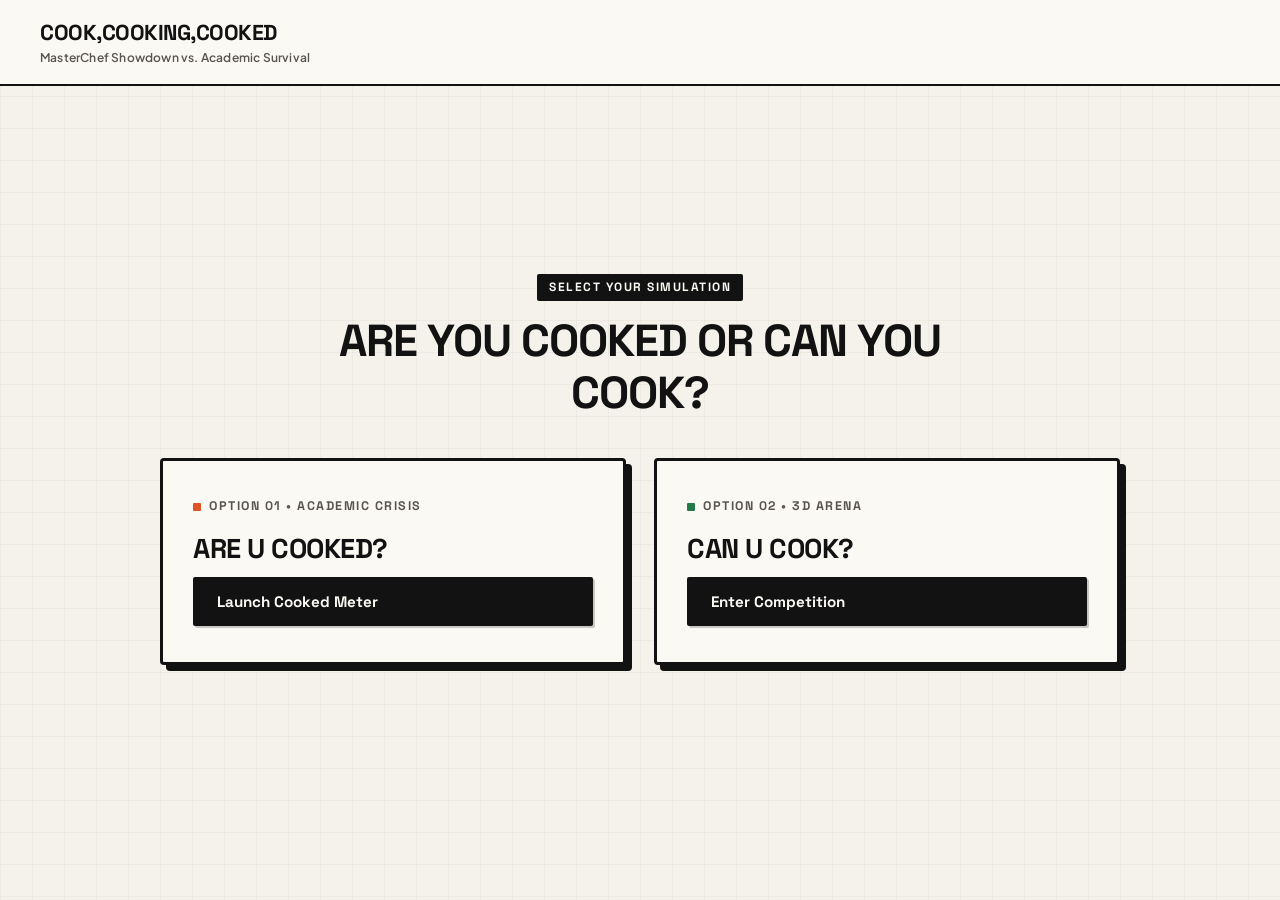
<file: index.html>
<!DOCTYPE html>
<html lang="en">
<head>
 <meta charset="UTF-8">
 <meta name="viewport" content="width=device-width, initial-scale=1.0">
 <title>cook,cooking,cooked</title>
 <link rel="stylesheet" href="style.css">
 <link rel="preconnect" href="https://fonts.googleapis.com">
 <link rel="preconnect" href="https://fonts.gstatic.com" crossorigin>
 <link href="https://fonts.googleapis.com/css2?family=Plus+Jakarta+Sans:wght@400;500;600;700;800&family=Space+Grotesk:wght@500;600;700;800&display=swap" rel="stylesheet">
 <script src="three.min.js"></script>
</head>
<body>

 <!-- Top Navigation Bar -->
 <header>
 <a href="#home" class="logo-group" id="nav-logo-link">
 <div class="logo-icon"></div>
 <div class="logo-text">
 <h1>cook,cooking,cooked</h1>
 <p>MasterChef Showdown vs. Academic Survival</p>
 </div>
 </a>

 <div class="header-right">
 <!-- Back to Menu button (visible when on subpages) -->
 <button class="nav-hub-btn" id="btn-header-back-hub" style="display: none;">
 ← Back to Options
 </button>
 </div>
 </header>

 <main>
 <!-- ===================================================
 CENTRAL HUB / HOME: TWO OPTIONS IN THE MIDDLE
 =================================================== -->
 <section id="view-home" class="view-section active-view">
 <div class="hub-hero">
 <span class="hub-badge">Select Your Simulation</span>
 <h2>Are you cooked or can you cook?</h2>
 </div>

     <!-- Two Big Options in the Middle -->
    <div class="options-middle-grid">
      <!-- Option 1 Card -->
      <div class="option-portal-card card-cooked" id="portal-option-1">
        <div>
          <div class="card-num-tag">Option 01 • Academic Crisis</div>
          <h3 class="portal-title">Are U Cooked?</h3>
        </div>
        <button type="button" class="portal-action-btn" id="btn-launch-cooked-meter">
          <span>Launch Cooked Meter</span>
        </button>
      </div>

      <!-- Option 2 Card -->
      <div class="option-portal-card card-game" id="portal-option-2">
        <div>
          <div class="card-num-tag">Option 02 • 3D Arena</div>
          <h3 class="portal-title">Can U Cook?</h3>
        </div>
        <button type="button" class="portal-action-btn" id="btn-enter-competition">
          <span>Enter Competition</span>
        </button>
      </div>
    </div>
 </section>

 <!-- ===================================================
 PAGE 1: OPTION 1 - "AM I COOKED?" EXAM SURVIVAL METER
 =================================================== -->
 <section id="view-cooked-meter" class="view-section">
 <!-- Subpage Navigation Bar -->
 <div class="page-nav-bar">
 <button class="btn-back btn-back-to-hub">
 ← Back to Main Menu
 </button>
 <span class="page-indicator-badge">Option 1 • Exam Cooked Cockpit</span>
 </div>

 <div class="page-hero">
 <h2>Academic Cooked-o-Meter</h2>
 </div>

 <!-- 3-Column Cockpit Dashboard: Left Semi-Circles | Center Gauge | Right Semi-Circles -->
 <div class="cooked-cockpit-layout">
 
 <!-- LEFT FLANK: Semi-Circle Input Pods -->
 <div class="flank-column flank-left">
 <div class="flank-header-badge">
 <span>EXAM SCHEDULE</span>
 </div>

 <!-- Semi-Circle Pod 1: Days Left -->
 <div class="semi-circle-pod pod-left" id="pod-days-left">
 <div class="pod-glow-accent"></div>
 <div class="pod-content">
  <div class="pod-title">Days Till Exam</div>
 <div class="pod-dial-controls">
 <button type="button" class="pod-step-btn" data-target="days-left" data-delta="-1">−</button>
 <input type="number" id="days-left" class="semi-circle-num-input" value="3" min="0" max="365" step="1">
 <button type="button" class="pod-step-btn" data-target="days-left" data-delta="1">+</button>
 </div>
 <div class="pod-subtext">Days Remaining</div>
 </div>
 </div>

 <!-- Semi-Circle Pod 2: Total Modules -->
 <div class="semi-circle-pod pod-left" id="pod-total-modules">
 <div class="pod-glow-accent"></div>
 <div class="pod-content">
  <div class="pod-title">Total Modules</div>
 <div class="pod-dial-controls">
 <button type="button" class="pod-step-btn" data-target="total-modules" data-delta="-1">−</button>
 <input type="number" id="total-modules" class="semi-circle-num-input" value="5" min="1" max="50" step="1">
 <button type="button" class="pod-step-btn" data-target="total-modules" data-delta="1">+</button>
 </div>
 <div class="pod-subtext">In Whole Syllabus</div>
 </div>
 </div>

 <!-- Semi-Circle Pod 3: Daily Study Hours -->
 <div class="semi-circle-pod pod-left" id="pod-daily-hours">
 <div class="pod-glow-accent"></div>
 <div class="pod-content">
  <div class="pod-title">Daily Study Time</div>
 <div class="pod-dial-controls">
 <button type="button" class="pod-step-btn" data-target="daily-study-hours" data-delta="-1">−</button>
 <input type="number" id="daily-study-hours" class="semi-circle-num-input" value="6" min="1" max="24" step="1">
 <button type="button" class="pod-step-btn" data-target="daily-study-hours" data-delta="1">+</button>
 </div>
 <div class="pod-subtext">Max Hours / Day</div>
 </div>
 </div>

 <!-- Semi-Circle Pod 4: Student & Exam Profile -->
 <div class="semi-circle-pod pod-left pod-text-profile">
 <div class="pod-glow-accent"></div>
 <div class="pod-content">
  <div class="pod-title">Student Profile</div>
 <div class="pod-input-stack">
 <input type="text" id="student-name" class="semi-circle-text-input" value="Desperate Student" placeholder="Your Name">
 <input type="text" id="exam-name" class="semi-circle-text-input" value="Semester Finals" placeholder="Course Name">
 </div>
 <div class="pod-subtext">Identity Verification</div>
 </div>
 </div>
 </div>

 <!-- CENTER CONSOLE: The Live Skillet & Roast Gauge -->
 <div class="card results-card center-console">
 <!-- Quick Presets Inside Console -->
 <div class="quick-scenarios cockpit-presets">
 <span class="preset-label">Presets:</span>
 <button class="quick-scenario-btn" data-scenario="exam_tomorrow">Exam Tomorrow</button>
 <button class="quick-scenario-btn" data-scenario="one_week_clutch">1 Week Clutch</button>
 <button class="quick-scenario-btn" data-scenario="semester_start">Semester Start</button>
 </div>

 <!-- PRIMARY ACTION: Calculate Cooked Level Button -->
 <div class="calc-action-bar">
 <button class="btn-calculate-cooked" id="btn-calculate-cooked">
 <span class="calc-btn-fire">🔥</span>
 <span id="btn-calc-text">CALCULATE COOKED LEVEL</span>
 <span class="calc-btn-arrow">⚡</span>
 </button>
 </div>

 <!-- 1. STANDBY / INITIAL STATE (Shown before Calculate is pressed) -->
 <div class="cooked-state-card" id="cooked-standby-state">
 <div class="standby-icon-wrap">
 <div class="standby-skillet-idle">🍳</div>
 <div class="standby-pulse-ring"></div>
 </div>
 <h3 class="standby-headline">CALCULATOR ON STANDBY</h3>
 <p class="standby-desc">
 Adjust your exam schedule, modules left, and study hours in the side pods, then hit <strong>CALCULATE COOKED LEVEL</strong> to run the simulation!
 </p>
 <div class="standby-meta-pill" id="standby-summary-pill">
 <span>Ready: 3 Days Left • 4.0 Modules to Cram</span>
 </div>
 <div class="standby-instruction-hint">
 👇 Click the calculate button above to start
 </div>
 </div>

 <!-- 2. DEDICATED PROCESSING PAGE (Shown while calculating) -->
 <div class="cooked-state-card" id="cooked-processing-state" style="display: none;">
 <div class="processing-scanner-box">
 <div class="processing-radar-circle">
 <div class="radar-sweep"></div>
 <div class="radar-center-flame">🔥</div>
 </div>
 <div class="processing-badge">SYSTEM CRUNCHING DATA</div>
 </div>

 <h3 class="processing-title">PROCESSING YOUR SURVIVAL...</h3>
 <p class="processing-subtitle" id="proc-stage-subtitle">Analyzing syllabus deficit & panic multiplier...</p>

 <!-- Animated Multi-Stage Progress Bar -->
 <div class="processing-progress-wrap">
 <div class="processing-progress-fill" id="proc-progress-fill" style="width: 12%;"></div>
 </div>
 <div class="processing-stats-row">
 <span id="proc-step-name">Step 1 of 4: Checking Days & Velocity</span>
 <strong id="proc-percent-num">12%</strong>
 </div>

 <!-- Humorous Real-Time Diagnostic Feed -->
 <div class="processing-feed-box" id="proc-feed-box">
 <div class="feed-item active">⚡ Connecting to Academic Panic Database...</div>
 </div>
 </div>

 <!-- 3. RESULTS STATE (Hidden initially, revealed after Processing finishes) -->
 <div class="cooked-state-card" id="cooked-results-state" style="display: none;">
 <div class="card-title-bar">
 <h3>Live Cooked Gauge</h3>
 <span id="cooked-status-badge" class="status-badge badge-welldone">WELL DONE</span>
 </div>

 <!-- Skillet with Student Emoji -->
 <div class="skillet-container">
 <div id="skillet-student-emoji" style="font-family: var(--font-heading); font-size: 1.5rem; font-weight: 800; color: var(--accent-orange);">CHILL</div>
 <div id="meter-flame-effect" class="flame-container">
 <span></span><span></span><span></span>
 </div>
 </div>

 <!-- Percentage Output -->
 <div class="percentage-display" id="cooked-percentage">82%</div>
 <div style="font-size: 0.75rem; color: var(--text-light-muted); margin-bottom: 12px; text-transform: uppercase; letter-spacing: 1.5px; font-weight: 800;">
 Estimated Cooked Level
 </div>

 <!-- Visual Bar Track -->
 <div class="cooked-meter-bar-track">
 <div id="cooked-meter-fill" class="cooked-meter-bar-fill" style="width: 82%;"></div>
 </div>

 <!-- Roast Verdict Quote Box -->
 <div class="roast-quote-box">
 <p id="cooked-roast-text">"You need to study 16 hours a day and absorb PDFs via bluetooth into your skull."</p>
 </div>

 <!-- Dedicated Zodiac Cosmic Luck Output Box -->
 <div class="zodiac-luck-card">
 <div class="zodiac-luck-header">
 <span class="zodiac-luck-title" id="zodiac-verdict-title">Zodiac Luck Analysis</span>
 <span id="zodiac-luck-badge" class="status-badge badge-burnt">COSMIC LUCK: ZERO</span>
 </div>
 <p class="zodiac-luck-text" id="zodiac-verdict-text">
 "Even gods doesn't help you! Mars ran out of fire and left you to burn alone."
 </p>
 </div>

 <!-- Diagnostics Velocity -->
 <div class="diagnostics-list">
 <div><span>Required Study Velocity:</span><span id="cooked-velocity-text"><strong>10.7 hrs/day</strong></span></div>
 <div><span>Time Balance:</span><span id="cooked-deficit-text">Deficit: Short by 14 hours!</span></div>
 </div>

 <button class="btn btn-orange" id="btn-generate-cert" style="width: 100%;">
 View Certified Cooked Card & Share
 </button>
 </div>
 </div>

 <!-- RIGHT FLANK: Semi-Circle Input Pods -->
 <div class="flank-column flank-right">
 <div class="flank-header-badge">
 <span>SYLLABUS & COSMIC LUCK</span>
 </div>

 <!-- Semi-Circle Pod 5: Covered Modules -->
 <div class="semi-circle-pod pod-right" id="pod-covered-modules">
 <div class="pod-glow-accent"></div>
 <div class="pod-content">
  <div class="pod-title">Covered Modules</div>
 <div class="pod-dial-controls">
 <button type="button" class="pod-step-btn" data-target="covered-modules" data-delta="-0.5">−</button>
 <input type="number" id="covered-modules" class="semi-circle-num-input" value="1" min="0" max="50" step="0.5">
 <button type="button" class="pod-step-btn" data-target="covered-modules" data-delta="0.5">+</button>
 </div>
 <div class="pod-subtext">Already Studied</div>
 </div>
 </div>

 <!-- Semi-Circle Pod 6: Modules Left -->
 <div class="semi-circle-pod pod-right" id="pod-modules-left">
 <div class="pod-glow-accent"></div>
 <div class="pod-content">
  <div class="pod-title">Modules Left</div>
 <div class="pod-dial-controls">
 <button type="button" class="pod-step-btn" data-target="modules-left" data-delta="-0.5">−</button>
 <input type="number" id="modules-left" class="semi-circle-num-input" value="4" min="0" max="50" step="0.5">
 <button type="button" class="pod-step-btn" data-target="modules-left" data-delta="0.5">+</button>
 </div>
 <div class="pod-subtext">Left to Cram</div>
 </div>
 </div>

 <!-- Semi-Circle Pod 7: Zodiac Sign Selector Dial -->
 <div class="semi-circle-pod pod-right pod-selector-pod" id="pod-zodiac">
 <div class="pod-glow-accent"></div>
 <div class="pod-content">
  <div class="pod-title">Zodiac Sign (Cosmic Luck)</div>
 <div class="pod-select-wrap">
 <select id="zodiac-sign" class="semi-circle-select">
              <option value="aries" selected>Aries (Mar 21 – Apr 19)</option>
              <option value="taurus">Taurus (Apr 20 – May 20)</option>
              <option value="gemini">Gemini (May 21 – Jun 20)</option>
              <option value="cancer">Cancer (Jun 21 – Jul 22)</option>
              <option value="leo">Leo (Jul 23 – Aug 22)</option>
              <option value="virgo">Virgo (Aug 23 – Sep 22)</option>
              <option value="libra">Libra (Sep 23 – Oct 22)</option>
              <option value="scorpio">Scorpio (Oct 23 – Nov 21)</option>
              <option value="sagittarius">Sagittarius (Nov 22 – Dec 21)</option>
              <option value="capricorn">Capricorn (Dec 22 – Jan 19)</option>
              <option value="aquarius">Aquarius (Jan 20 – Feb 18)</option>
              <option value="pisces">Pisces (Feb 19 – Mar 20)</option>
            </select>
 </div>
 <div class="pod-subtext">Celestial Intervention</div>
 </div>
 </div>

 <!-- Semi-Circle Pod 8: Panic State Selector Dial -->
 <div class="semi-circle-pod pod-right pod-selector-pod" id="pod-panic">
 <div class="pod-glow-accent"></div>
 <div class="pod-content">
  <div class="pod-title">Mental State</div>
 <div class="pod-select-wrap">
 <select id="panic-mode" class="semi-circle-select">
 <option value="chill">Chill ("I'll lock in soon")</option>
 <option value="normal" selected>Moderate ("Slides on 2x")</option>
 <option value="crisis">Full Crisis ("One-shot video")</option>
 <option value="praying">Pure Prayer ("Only God can save me")</option>
 </select>
 </div>
 <div class="pod-subtext">Panic Multiplier</div>
 </div>
 </div>

 <!-- Semi-Circle Pod 9: Hours Per Module -->
 <div class="semi-circle-pod pod-right" id="pod-hours-per-mod">

 </div>
 </div><!-- /.flank-column flank-right -->
 </div><!-- /.cooked-cockpit-layout -->
 </section>

 <!-- ===================================================
 PAGE 2: OPTION 2 - MOBILE GAME AD PLAYABLE ARENA
 =================================================== -->
 <section id="view-cooking-game" class="view-section">
 <!-- Subpage Navigation Bar -->
 <div class="page-nav-bar">
 <button class="btn-back btn-back-to-hub">
 ← Back to Main Menu
 </button>
 <span class="page-indicator-badge">Option 2 • Playable Mobile Ad Edition </span>
      <button class="btn-icon-toggle" id="btn-toggle-sound" title="Toggle Sound Effects" style="margin-left:auto;">
        <span id="sound-icon"></span><span id="sound-label">SOUND: ON</span>
      </button>
    </div>

 <!-- VIRAL MOBILE GAME AD TOP BANNER -->
 <div class="mobile-ad-header-banner">
 <div class="ad-stats-bar">
 <div class="ad-stat-item coin-box">
 <span class="coin-icon">COINS</span>
 <span id="ad-coin-count" class="ad-stat-val">1,250</span>
 </div>
 <div class="ad-stat-item combo-box">
 <span class="fire-icon">FIRE</span>
 <span id="ad-combo-count" class="ad-stat-val">x1 COMBO</span>
 </div>
 <div class="ad-stat-item star-box">
 <span id="ad-star-rating" class="star-display">***</span>
 </div>
 </div>
 </div>

 <!-- MAIN PLAYABLE MOBILE AD ARENA CONTAINER -->
 <div class="mobile-ad-stage-arena">
 
 <!-- Interactive Stage Top Nav Tabs -->
 <div class="mobile-stage-tabs">
 <div class="stage-tab active" id="tab-stage-1">
 <span class="stage-tab-num">1</span>SLICE FRENZY
 </div>
 <div class="stage-tab" id="tab-stage-2">
 <span class="stage-tab-num">2</span>TIMING FLIP
 </div>
 <div class="stage-tab" id="tab-stage-3">
 <span class="stage-tab-num">3</span>TOWER STACK
 </div>
 <div class="stage-tab" id="tab-stage-4">
 <span class="stage-tab-num">4</span>JUDGE TEST
 </div>
 </div>

 <!-- The Canvas & Interactive Stage Viewport -->
 <div class="mobile-game-viewport" id="mobile-game-viewport">
 <canvas id="cooking-game-canvas"></canvas>

 <!-- Animated Mobile Ad Tutorial Finger Pointer -->
 <div class="ad-tutorial-finger" id="ad-tutorial-finger">
 <span class="finger-hand">TAP</span>
 <div class="finger-bubble" id="finger-instruction-text">TAP RAPIDLY TO SLICE!</div>
 </div>

 <!-- Floating Floating Combo / Slice Popups Container -->
 <div class="ad-floating-popups" id="ad-floating-popups"></div>

 <!-- STAGE 1 OVERLAY: SLICE FRENZY HUD -->
 <div class="stage-hud-overlay" id="overlay-stage-slice">
 <div class="stage-top-goal">
 <div class="goal-label">RAPID CHOP SPREE! SLICE THE TOMATO & ONION!</div>
 <div class="stage-progress-bar-wrap">
 <div class="stage-progress-bar-fill" id="slice-progress-bar" style="width: 0%;"></div>
 </div>
 <div class="goal-stats">
 <span>PROGRESS: <strong id="slice-percent-text">0%</strong></span>
 <span id="slice-streak-badge" class="badge-streak">FRENZY ACTIVE</span>
 </div>
 </div>

 <!-- Big Juicy Mobile Ad Action Button -->
 <div class="stage-bottom-action">
 <button class="btn-mobile-ad-action btn-pulse-green" id="btn-ad-slice-action">
 TAP RAPIDLY TO CHOP! (+100 COINS)
 </button>
 </div>
 </div>

 <!-- STAGE 2 OVERLAY: PAN SIZZLE & TIMING BAR HUD -->
 <div class="stage-hud-overlay" id="overlay-stage-flip" style="display: none;">
 <div class="timing-bar-container">
 <div class="timing-bar-title">THE DREADED TIMING BAR! FLIP AT THE GREEN SWEET SPOT!</div>
 
 <!-- The Iconic Mobile Ad Timing Bar -->
 <div class="timing-bar-track">
 <div class="timing-zone zone-raw">RAW (FAIL)</div>
 <div class="timing-zone zone-perfect">PERFECT (+500)</div>
 <div class="timing-zone zone-burnt">BURNT (FAIL)</div>
 <!-- Moving Indicator Needle -->
 <div class="timing-needle" id="timing-needle"></div>
 </div>
 
 <div class="timing-heat-status" id="timing-heat-status">
 Sizzling Heat: <span style="color: #fb923c; font-weight: 800;">TURBO FLAME </span>
 </div>
 </div>

 <!-- Big Juicy Mobile Ad Action Button -->
 <div class="stage-bottom-action">
 <button class="btn-mobile-ad-action btn-pulse-orange" id="btn-ad-flip-action">
 TAP TO FLIP NOW! (DON'T MISS!)
 </button>
 </div>
 </div>

 <!-- STAGE 3 OVERLAY: BURGER TOWER STACKER HUD -->
 <div class="stage-hud-overlay" id="overlay-stage-stack" style="display: none;">
 <div class="stacker-top-hud">
 <div class="stacker-title">STACK THE GIGA BURGER! ALIGN WITH THE LASER GUIDE!</div>
 <div class="stacker-next-badge" id="stacker-next-badge" style="background: rgba(251, 191, 36, 0.2); border: 1.5px solid #fbbf24; border-radius: 20px; padding: 4px 14px; margin: 4px auto 8px; font-family: var(--font-heading); font-size: 0.85rem; font-weight: 800; color: #fef08a; display: inline-flex; align-items: center; gap: 6px;">
 <span>HOVERING:</span><strong id="stacker-hovering-name">Sizzling Beef Patty</strong>
 </div>
 <div class="stacker-info-row">
 <div>LAYERS STACKED: <strong id="stacker-layer-count">0 / 6</strong></div>
 <div id="stacker-wobble-tag" class="wobble-tag-safe">PERFECT 3D BALANCE</div>
 </div>
 <!-- Tilt meter -->
 <div class="tilt-meter-track">
 <div class="tilt-meter-marker" id="tilt-meter-marker"></div>
 </div>
 </div>

 <!-- Big Juicy Mobile Ad Action Button -->
 <div class="stage-bottom-action">
 <button class="btn-mobile-ad-action btn-pulse-blue" id="btn-ad-drop-action">
 DROP INGREDIENT NOW!
 </button>
 </div>
 </div>

 <!-- STAGE 4 OVERLAY: DRAMATIC ANIMATED JUDGE TASTE TEST -->
 <div class="stage-hud-overlay" id="overlay-stage-judge" style="display: none;">
 <div class="judge-taste-cinematic">
 <!-- Status & Stage Header -->
 <div class="judge-header-banner">
 <div class="judge-header-title">CELEBRITY CHEF TASTE TEST</div>
 <div class="judge-status-badge" id="judge-status-badge">WAITING FOR PRESENTATION</div>
 </div>

 <!-- THE ANIMATED JUDGE THEATER -->
 <div class="judge-theater-stage" id="judge-theater-stage">
 <!-- Background Aura / Atmospheric FX -->
 <div class="judge-backdrop-fx" id="judge-backdrop-fx">
 <div class="fx-golden-rays" id="fx-golden-rays"></div>
 <div class="fx-storm-cloud" id="fx-storm-cloud">
 <div class="storm-cloud-shape">⛈️</div>
 <div class="lightning-flash">⚡</div>
 </div>
 </div>

 <!-- The Interactive Animated Judge Character Rig -->
 <div class="judge-character" id="judge-character">
 <!-- Halo for God Tier Food -->
 <div class="judge-halo" id="judge-halo">✨ 😇 ✨</div>

 <!-- Steam clouds puffing from ears for bad food -->
 <div class="ear-steam steam-left" id="ear-steam-left">💨</div>
 <div class="ear-steam steam-right" id="ear-steam-right">💨</div>

 <!-- Chef Hat -->
 <div class="judge-chef-hat" id="judge-chef-hat">
 <div class="hat-puff"></div>
 <div class="hat-band">
 <span class="hat-star">⭐</span> MASTERCHEF <span class="hat-star">⭐</span>
 </div>
 </div>

 <!-- Judge Head -->
 <div class="judge-head" id="judge-head">
 <!-- Eyebrows -->
 <div class="judge-eyebrow eyebrow-left" id="eyebrow-left"></div>
 <div class="judge-eyebrow eyebrow-right" id="eyebrow-right"></div>

 <!-- Eyes -->
 <div class="judge-eyes-row">
 <div class="judge-eye eye-left" id="eye-left">
 <div class="eye-pupil" id="pupil-left"></div>
 <div class="eye-star" id="star-left">★</div>
 <div class="eye-spiral" id="spiral-left">🌀</div>
 <div class="eye-cross" id="cross-left">❌</div>
 </div>
 <div class="judge-eye eye-right" id="eye-right">
 <div class="eye-pupil" id="pupil-right"></div>
 <div class="eye-star" id="star-right">★</div>
 <div class="eye-spiral" id="spiral-right">🌀</div>
 <div class="eye-cross" id="cross-right">❌</div>
 </div>
 </div>

 <!-- Cheeks (Blushing Pink vs Sickly Green) -->
 <div class="judge-cheek cheek-left" id="cheek-left"></div>
 <div class="judge-cheek cheek-right" id="cheek-right"></div>

 <!-- Nose & Mustache -->
 <div class="judge-nose"></div>
 <div class="judge-mustache" id="judge-mustache"></div>

 <!-- Mouth with dynamic expressions -->
 <div class="judge-mouth-wrap">
 <div class="judge-mouth" id="judge-mouth">
 <div class="mouth-tongue" id="mouth-tongue"></div>
 <div class="mouth-teeth" id="mouth-teeth"></div>
 </div>
 </div>

 <!-- Sweat Drop / Tear of Joy -->
 <div class="judge-sweat-drop" id="judge-sweat-drop">💧</div>
 <div class="judge-joy-tear" id="judge-joy-tear">✨</div>
 </div>

 <!-- Chef Body & MasterChef Coat -->
 <div class="judge-body">
 <div class="chef-coat">
 <div class="coat-collar"></div>
 <div class="coat-buttons">
 <span></span><span></span><span></span>
 </div>
 <div class="coat-medal">🎖️ MASTER</div>
 </div>

 <!-- Animated Hands / Utensils -->
 <div class="judge-hand hand-left" id="hand-left">
 <div class="hand-prop" id="prop-left">🍴</div>
 </div>
 <div class="judge-hand hand-right" id="hand-right">
 <div class="hand-prop" id="prop-right">
 <div class="fork-with-bite" id="fork-with-bite">
 <span class="fork-icon">🍴</span>
 <span class="bite-sample" id="bite-sample">🍔</span>
 </div>
 <div class="thumbs-up-badge" id="thumbs-up-badge">👍</div>
 <div class="thumbs-down-badge" id="thumbs-down-badge">👎</div>
 </div>
 </div>
 </div>
 </div>

 <!-- The Tasting Platter / Burger Preview on Table -->
 <div class="judge-table-plate">
 <div class="silver-cloche-plate">
 <div class="table-dish-burger" id="table-dish-burger">
 <span class="dish-emoji">🍔</span>
 <div class="bite-cutout-effect" id="bite-cutout-effect"></div>
 </div>
 <div class="dish-crumbs-cloud" id="dish-crumbs-cloud">
 <span>✦</span><span>•</span><span>✦</span>
 </div>
 </div>
 <div class="table-cloth-rim"></div>
 </div>

 <!-- Dynamic Floating Reaction Emojis & Text Callouts -->
 <div class="judge-reaction-callout" id="judge-reaction-callout" style="display: none;">
 <span class="callout-emoji" id="callout-emoji">✨</span>
 <span class="callout-text" id="callout-text">TASTING...</span>
 </div>
 </div>

 <!-- Suspense Evaluation Heartbeat / Status Bar -->
 <div class="judge-heartbeat-box" id="judge-heartbeat-box">
 <div class="heartbeat-pulse-icon">💓</div>
          <div class="heartbeat-text" id="judge-action-status-text">👉 TAP CHEF OR CLICK PRESENT TO REVIEW! 👈</div>
 </div>

 <!-- Animated Dramatic Speech Bubble with Malayalam Meme Roasts -->
 <div class="judge-drama-speech" id="judge-drama-speech" style="display: none;">
 <div class="judge-speech-avatar" id="judge-speech-avatar">CHEF</div>
 <div class="judge-speech-content">
 <div class="judge-malayalam-quote" id="judge-malayalam-quote">
 "Vere vella panikkum poikkoode?!"
 </div>
 <div class="judge-translit-quote" id="judge-translit-quote" style="display: none;">
 "Vere vella panikkum poikkoode?!"
 </div>
 <div class="judge-speech-text" id="judge-speech-text">
 "Can't you go do some other work?!"
 </div>
 </div>
 </div>
 </div>

 <!-- Big Presentation Button -->
 <div class="stage-bottom-action" id="judge-start-action-wrap">
 <button class="btn-mobile-ad-action btn-pulse-gold" id="btn-ad-taste-action">
            🍴 TAP TO REVIEW CHEF / PRESENT DISH! 🍔
 </button>
 </div>
 </div>


 </div>

 <!-- Quick Switch Bar: Freeform 3D vs Mobile Ad Playable -->
 <div class="ad-bottom-nav">
 <button class="btn btn-sm btn-secondary" id="btn-reset-mobile-game">
 Restart Challenge
 </button>
 <span style="font-size: 0.8rem; font-weight: 700; color: var(--text-dark-muted);">
 Tap or click anywhere on screen to interact directly!
 </span>
 
 </div>

 </div>
    </section>
  </main>

  <!-- ===================================================
       MODAL 1: MASTERCHEF RECIPE BOOK (NO FORCED SELECTION)
       =================================================== -->
  <div class="modal-overlay" id="recipe-book-modal">
    <div class="modal-card recipe-book-card">
      <div class="modal-header">
        <div style="display: flex; align-items: center; gap: 10px;">
          <span style="font-size: 2rem;">📖</span>
          <div>
            <h3>MasterChef Official Recipe Guide</h3>
            <p style="font-size: 0.8rem; color: var(--text-dark-muted); margin: 0;">
              Total cooking freedom! No forced choice — consult these gourmet guides or invent your own masterpiece.
            </p>
          </div>
        </div>
        <button class="btn-close-modal" id="btn-close-recipe-book">&times;</button>
      </div>

      <div class="modal-body" style="max-height: 65vh; overflow-y: auto; padding: 18px 24px;">
        <div id="recipe-book-list" class="recipe-cards-grid">
          <!-- Populated dynamically by cooking_game.js -->
        </div>
      </div>

      <div class="modal-footer" style="padding: 16px 24px; display: flex; justify-content: flex-end;">
        <button class="btn btn-orange" onclick="document.getElementById('recipe-book-modal').classList.remove('active')">
          Close Recipe Book
        </button>
      </div>
    </div>
  </div>

  <!-- ===================================================
       MODAL 2: 3 CELEBRITY JUDGES REVIEW PANEL
       =================================================== -->
  <div class="modal-overlay" id="judges-review-modal">
    <div class="modal-card judges-panel-card">
      <div class="judges-modal-header">
        <span class="judges-trophy-top">🏆</span>
        <h2 style="font-family: var(--font-heading); font-size: 1.8rem; margin-bottom: 4px;">Official MasterChef Judges Verdict</h2>
        <p style="font-size: 0.85rem; color: #cbd5e1; margin: 0;">Grand Finals Evaluation Panel</p>
      </div>

      <div class="judges-modal-body">
        <!-- Plated Dish & Score Header -->
        <div class="judges-score-banner">
          <div>
            <div style="font-size: 0.75rem; text-transform: uppercase; letter-spacing: 1.5px; color: #94a3b8; font-weight: 700;">Served Dish</div>
            <h3 id="judge-dish-title" style="font-size: 1.4rem; color: #ffffff; margin: 4px 0 6px 0;">Gourmet Double Smash Burger</h3>
            <div id="judge-rank-badge" class="judge-trophy-badge">🏆 MASTERCHEF GRAND CHAMPION</div>
          </div>
        </div>

 <!-- Judge 1: Gordon Ramsay -->
 <div class="judge-box judge-gordon">
 <div class="judge-box-header">
 <div class="judge-avatar">GR</div>
 <div>
 <div class="judge-name">Chef Gordon</div>
 <div class="judge-specialty">Doneness & Heat Technique</div>
 </div>
 <div class="judge-score" id="score-gordon">10/10</div>
 </div>
 <p class="judge-comment" id="quote-gordon">"Stunning sear! Perfectly balanced heat and restaurant quality crust!"</p>
 </div>

 <!-- Judge 2: Chef Antonio -->
 <div class="judge-box judge-antonio">
 <div class="judge-box-header">
 <div class="judge-avatar">CA</div>
 <div>
 <div class="judge-name">Chef Antonio</div>
 <div class="judge-specialty">Seasoning & Italian Soul</div>
 </div>
 <div class="judge-score" id="score-antonio">9/10</div>
 </div>
 <p class="judge-comment" id="quote-antonio">"Mamma mia! The aroma of herbs and melted butter is singing like an opera!"</p>
 </div>

 <!-- Judge 3: Critic Anton Ego -->
 <div class="judge-box judge-ego">
 <div class="judge-box-header">
 <div class="judge-avatar">AE</div>
 <div>
 <div class="judge-name">Critic Anton Ego</div>
 <div class="judge-specialty">Haute Cuisine Harmony</div>
 </div>
 <div class="judge-score" id="score-ego">9/10</div>
 </div>
 <p class="judge-comment" id="quote-ego">"A sublime symphony of textures and harmonic plating. Truly inspired."</p>
 </div>
 </div>
 </div>

 <div class="judges-modal-footer">
 <button class="btn btn-orange" id="btn-restart-competition">
 Cook Another Dish
 </button>
 <button class="btn btn-outline" onclick="document.getElementById('judges-review-modal').classList.remove('active', 'modal-visible')">
 Close Review
 </button>
 </div>
 </div>
 </div>

 <!-- ===================================================
 CERTIFIED COOKED MODAL CARD (FOR OPTION 1)
 =================================================== -->
 <div class="modal-overlay" id="certificate-modal">
 <div class="certificate-card">
 <div class="cert-header">
  <h3>Official Certificate of Being Cooked</h3>
 <p style="font-size: 0.78rem; color: var(--text-dark-muted);">Issued by the Ministry of Last-Minute Academic Cramming</p>
 </div>

 <div class="cert-body">
 <p style="font-size: 0.85rem; color: var(--text-dark-muted);">This certifies that</p>
 <h2 id="cert-student-name" style="font-family: var(--font-heading); font-size: 1.5rem; color: var(--black-primary);">Desperate Student</h2>
 <p style="font-size: 0.85rem; color: var(--text-dark-muted);">
 preparing for <strong id="cert-exam-name" style="color: var(--black-primary);">Semester Finals</strong><br>
 Zodiac Sign: <strong id="cert-zodiac" style="color: var(--accent-orange);">Aries</strong>
 </p>
 
 <div class="cert-stamp" id="cert-percentage">82%</div>
 <div style="font-family: var(--font-heading); font-weight: 800; color: var(--accent-orange);" id="cert-status">WELL DONE</div>
 
 <p id="cert-roast" style="font-style: italic; font-size: 0.88rem; color: var(--text-dark-muted); margin-top: 6px;">
 "Gordon Ramsay just walked in and called your semester an idiot sandwich."
 </p>

 <p style="font-size: 0.72rem; color: var(--text-dark-muted); margin-top: 8px;">
 Date Certified: <span id="cert-date">2026-09-12</span>• Verification ID: #COOKED-404
 </p>
 </div>

 <div class="cert-footer">
 <button class="btn btn-orange" id="btn-copy-roast">
 Copy Meme Report
 </button>
 <button class="btn btn-outline" id="btn-close-cert">
 Close
 </button>
 </div>
    </div>
  </div>

  <!-- ===================================================
       MODAL: DRAMATIC MOBILE AD RESULT POPUP (FAIL / WIN)
       =================================================== -->
  <div class="mobile-ad-result-modal" id="mobile-ad-result-modal">
    <div class="ad-result-card" id="ad-result-card">
      <button class="btn-close-modal" id="btn-close-ad-result" title="Close Review">&times;</button>
      <!-- Animated Stamp: FAIL or WIN -->
      <div class="ad-result-stamp" id="ad-result-stamp">FAIL!</div>
      <h2 class="ad-result-headline" id="ad-result-headline">FAILED! Better luck next time.</h2>

      <!-- Malayalam Meme Verdict Callout -->
      <div class="ad-malayalam-verdict-box" id="ad-malayalam-verdict-box">
        <div class="verdict-malayalam-main" id="verdict-malayalam-main">
          "Vere vella panikkum poikkoode?!"
        </div>
        <div class="verdict-translit-sub" id="verdict-translit-sub" style="display: none;">
          "Vere vella panikkum poikkoode?!"
        </div>
      </div>

      <p class="ad-result-desc" id="ad-result-desc">
        You burnt the burger to a crisp! The chef called you an idiot sandwich!
      </p>

      <div class="ad-reward-box">
        <span class="reward-tag">EARNED:</span>
        <span class="reward-val" id="ad-reward-val">+0 COINS</span>
      </div>

      <!-- FAKE MOBILE AD VIRAL CALL TO ACTION BUTTONS -->
      <div class="ad-modal-actions">
        <button class="btn-ad-modal-cta btn-cta-retry" id="btn-ad-retry">
          TRY AGAIN (REVENGE RUN)
        </button>
        <button class="btn-ad-modal-cta btn-cta-next" id="btn-ad-next-level">
          NEXT LEVEL: PIZZA TSUNAMI
        </button>
        <button class="btn-ad-modal-cta btn-cta-panel" id="btn-open-judges-modal">
          🏆 VIEW 3 CHEFS REVIEW
        </button>
        <button class="btn-ad-modal-cta btn-cta-install" id="btn-fake-install">
          INSTALL FREE NOW <span class="badge-free">FREE</span>
        </button>
      </div>
    </div>
  </div>

  <!-- Scripts -->
  <script src="audio.js"></script>
  <script src="cooked_meter.js"></script>
  <script src="cooking_game.js"></script>
  <script src="app.js"></script>
</body>
</html>
</file>
<file: style.css>
/* ===================================================
   COOK, COOKING, COOKED - MODERN CREME & BLACK THEME
   =================================================== */

@import url('https://fonts.googleapis.com/css2?family=Plus+Jakarta+Sans:wght@400;500;600;700;800&family=Space+Grotesk:wght@500;600;700;800&display=swap');

:root {
  /* Creme & Black Color Palette */
  --bg-creme: #f5f2eb;
  --bg-creme-card: #fbf9f4;
  --bg-creme-alt: #ece7db;
  --border-creme: #ded7c6;
  
  --black-primary: #121212;
  --black-card: #181818;
  --black-card-hover: #222222;
  --black-border: #2a2a2a;
  
  --text-dark: #121212;
  --text-dark-muted: #59554e;
  --text-light: #fbf9f4;
  --text-light-muted: #a49f94;
  
  /* Accents */
  --accent-orange: #e05326;
  --accent-orange-hover: #c84419;
  --accent-green: #257a4a;
  --accent-yellow: #d97706;
  --accent-red: #c92a2a;
  
  /* Fonts */
  --font-body: 'Plus Jakarta Sans', system-ui, -apple-system, sans-serif;
  --font-heading: 'Space Grotesk', system-ui, -apple-system, sans-serif;
  
  /* Reduced Sharp Corners */
  --radius-lg: 4px;
  --radius-md: 3px;
  --radius-sm: 2px;
  
  --shadow-card: 0 4px 0 #121212;
  --shadow-hover: 0 6px 0 #121212;
  --shadow-active: 0 1px 0 #121212;
}

* {
  box-sizing: border-box;
  margin: 0;
  padding: 0;
}

body {
  background-color: var(--bg-creme);
  background-image: 
    linear-gradient(to right, rgba(18, 18, 18, 0.03) 1px, transparent 1px),
    linear-gradient(to bottom, rgba(18, 18, 18, 0.03) 1px, transparent 1px);
  background-size: 32px 32px;
  color: var(--text-dark);
  font-family: var(--font-body);
  min-height: 100vh;
  display: flex;
  flex-direction: column;
  line-height: 1.55;
  overflow-x: hidden;
}

/* Header & Navigation */
header {
  padding: 16px 28px;
  display: flex;
  justify-content: space-between;
  align-items: center;
  border-bottom: 2px solid var(--black-primary);
  background: var(--bg-creme-card);
  position: sticky;
  top: 0;
  z-index: 100;
}

.logo-group {
  display: flex;
  align-items: center;
  gap: 12px;
  cursor: pointer;
  text-decoration: none;
  color: inherit;
}

.logo-icon {
  font-size: 1.9rem;
}

.logo-text h1 {
  font-family: var(--font-heading);
  font-size: 1.35rem;
  font-weight: 800;
  letter-spacing: -0.5px;
  text-transform: uppercase;
  color: var(--black-primary);
}

.logo-text p {
  font-size: 0.75rem;
  color: var(--text-dark-muted);
  font-weight: 600;
  letter-spacing: 0.2px;
}

.header-right {
  display: flex;
  align-items: center;
  gap: 14px;
}

/* Nav Back to Hub button */
.nav-hub-btn {
  background: var(--bg-creme);
  border: 2px solid var(--black-primary);
  color: var(--black-primary);
  font-family: var(--font-heading);
  font-weight: 700;
  font-size: 0.85rem;
  padding: 8px 14px;
  border-radius: var(--radius-sm);
  cursor: pointer;
  display: inline-flex;
  align-items: center;
  gap: 6px;
  transition: all 0.15s ease;
  box-shadow: 2px 2px 0 var(--black-primary);
}

.nav-hub-btn:hover {
  background: var(--black-primary);
  color: var(--text-light);
  transform: translate(-1px, -1px);
  box-shadow: 3px 3px 0 var(--black-primary);
}

.nav-hub-btn:active {
  transform: translate(1px, 1px);
  box-shadow: 1px 1px 0 var(--black-primary);
}

.btn-icon-toggle {
  background: var(--black-primary);
  border: 2px solid var(--black-primary);
  color: var(--text-light);
  padding: 8px 14px;
  border-radius: var(--radius-sm);
  cursor: pointer;
  font-size: 0.85rem;
  font-family: var(--font-heading);
  font-weight: 700;
  display: flex;
  align-items: center;
  gap: 6px;
  transition: all 0.15s ease;
  box-shadow: 2px 2px 0 rgba(0,0,0,0.2);
}

.btn-icon-toggle:hover {
  background: #2a2a2a;
}

/* Main Container */
main {
  flex: 1;
  max-width: 1140px;
  width: 100%;
  margin: 0 auto;
  padding: 32px 20px 60px;
  display: flex;
  flex-direction: column;
}

.view-section {
  display: none;
  animation: fadeIn 0.25s ease-out;
  width: 100%;
}

.view-section.active-view {
  display: block;
}

/* ===================================================
   HOME / HUB: TWO CENTRAL OPTIONS IN THE MIDDLE
   =================================================== */

#view-home {
  margin: auto 0;
  padding: 20px 0 40px;
}

.hub-hero {
  text-align: center;
  max-width: 720px;
  margin: 0 auto 40px;
}

.hub-badge {
  display: inline-block;
  background: var(--black-primary);
  color: var(--text-light);
  font-family: var(--font-heading);
  font-size: 0.75rem;
  font-weight: 700;
  letter-spacing: 1.5px;
  text-transform: uppercase;
  padding: 4px 12px;
  border-radius: var(--radius-sm);
  margin-bottom: 14px;
}

.hub-hero h2 {
  font-family: var(--font-heading);
  font-size: 2.8rem;
  font-weight: 800;
  line-height: 1.15;
  letter-spacing: -1px;
  color: var(--black-primary);
  margin-bottom: 12px;
  text-transform: uppercase;
}

.hub-hero p {
  font-size: 1.05rem;
  color: var(--text-dark-muted);
  line-height: 1.6;
}

/* Two Big Options Middle Grid */
.options-middle-grid {
  display: grid;
  grid-template-columns: 1fr 1fr;
  gap: 28px;
  max-width: 960px;
  margin: 0 auto;
}

.option-portal-card {
  background: var(--bg-creme-card);
  border: 3px solid var(--black-primary);
  border-radius: var(--radius-lg);
  padding: 36px 30px;
  display: flex;
  flex-direction: column;
  justify-content: space-between;
  box-shadow: 6px 6px 0 var(--black-primary);
  cursor: pointer;
  transition: all 0.2s ease;
  position: relative;
  overflow: hidden;
}

.option-portal-card:hover {
  transform: translate(-3px, -3px);
  box-shadow: 10px 10px 0 var(--black-primary);
  background: #ffffff;
}

.option-portal-card:active {
  transform: translate(2px, 2px);
  box-shadow: 3px 3px 0 var(--black-primary);
}

.card-num-tag {
  font-family: var(--font-heading);
  font-weight: 800;
  font-size: 0.78rem;
  letter-spacing: 1.5px;
  color: var(--text-dark-muted);
  text-transform: uppercase;
  margin-bottom: 12px;
  display: flex;
  align-items: center;
  gap: 8px;
}

.card-num-tag::before {
  content: '';
  display: inline-block;
  width: 8px;
  height: 8px;
  background: var(--black-primary);
  border-radius: 1px;
}

.option-portal-card.card-cooked .card-num-tag::before {
  background: var(--accent-orange);
}

.option-portal-card.card-game .card-num-tag::before {
  background: var(--accent-green);
}

.portal-icon {
  font-size: 3.6rem;
  margin-bottom: 16px;
  display: block;
}

.portal-title {
  font-family: var(--font-heading);
  font-size: 1.7rem;
  font-weight: 800;
  color: var(--black-primary);
  margin-bottom: 6px;
  text-transform: uppercase;
  letter-spacing: -0.5px;
}

.portal-subtitle {
  font-size: 0.92rem;
  font-weight: 700;
  color: var(--accent-orange);
  margin-bottom: 14px;
}

.option-portal-card.card-game .portal-subtitle {
  color: var(--accent-green);
}

.portal-desc {
  font-size: 0.95rem;
  color: var(--text-dark-muted);
  line-height: 1.55;
  margin-bottom: 26px;
  flex: 1;
}

.portal-action-btn {
  background: var(--black-primary);
  color: var(--text-light);
  border: 2px solid var(--black-primary);
  padding: 13px 22px;
  font-family: var(--font-heading);
  font-size: 0.95rem;
  font-weight: 700;
  border-radius: var(--radius-sm);
  display: flex;
  align-items: center;
  justify-content: space-between;
  width: 100%;
  box-shadow: 2px 2px 0 rgba(0,0,0,0.2);
  transition: background 0.15s ease;
  cursor: pointer;
  text-align: left;
}

.option-portal-card:hover .portal-action-btn {
  background: var(--accent-orange);
  border-color: var(--accent-orange);
}

.option-portal-card.card-game:hover .portal-action-btn {
  background: var(--accent-green);
  border-color: var(--accent-green);
}

/* ===================================================
   SUB-PAGE TOP HEADER BAR (NAVIGATION & TITLE)
   =================================================== */

.page-nav-bar {
  display: flex;
  justify-content: space-between;
  align-items: center;
  margin-bottom: 24px;
  padding-bottom: 14px;
  border-bottom: 2px dashed var(--border-creme);
}

.btn-back {
  background: var(--bg-creme-card);
  border: 2px solid var(--black-primary);
  color: var(--black-primary);
  font-family: var(--font-heading);
  font-size: 0.88rem;
  font-weight: 700;
  padding: 7px 14px;
  border-radius: var(--radius-sm);
  cursor: pointer;
  display: inline-flex;
  align-items: center;
  gap: 8px;
  box-shadow: 2px 2px 0 var(--black-primary);
  transition: all 0.15s ease;
}

.btn-back:hover {
  background: var(--black-primary);
  color: var(--text-light);
  transform: translate(-1px, -1px);
  box-shadow: 3px 3px 0 var(--black-primary);
}

.page-indicator-badge {
  font-family: var(--font-heading);
  font-size: 0.8rem;
  font-weight: 800;
  text-transform: uppercase;
  letter-spacing: 1px;
  color: var(--text-dark-muted);
}

/* Common Page Hero */
.page-hero {
  margin-bottom: 24px;
}

.page-hero h2 {
  font-family: var(--font-heading);
  font-size: 2rem;
  font-weight: 800;
  letter-spacing: -0.5px;
  text-transform: uppercase;
  color: var(--black-primary);
  margin-bottom: 4px;
}

.page-hero p {
  color: var(--text-dark-muted);
  font-size: 0.96rem;
}

/* ===================================================
   BUTTONS & CARDS (CREME & BLACK STYLING)
   =================================================== */

.btn {
  border: 2px solid var(--black-primary);
  padding: 10px 20px;
  font-size: 0.92rem;
  font-family: var(--font-heading);
  font-weight: 700;
  border-radius: var(--radius-sm);
  cursor: pointer;
  display: inline-flex;
  align-items: center;
  justify-content: center;
  gap: 8px;
  transition: all 0.15s ease;
  text-decoration: none;
  box-shadow: 3px 3px 0 var(--black-primary);
}

.btn:hover {
  transform: translate(-1px, -1px);
  box-shadow: 4px 4px 0 var(--black-primary);
}

.btn:active {
  transform: translate(2px, 2px);
  box-shadow: 1px 1px 0 var(--black-primary);
}

.btn-primary {
  background: var(--black-primary);
  color: var(--text-light);
}

.btn-primary:hover {
  background: #252525;
}

.btn-secondary {
  background: var(--bg-creme-card);
  color: var(--black-primary);
}

.btn-secondary:hover {
  background: var(--bg-creme-alt);
}

.btn-accent {
  background: var(--accent-green);
  color: var(--text-light);
  border-color: var(--black-primary);
}

.btn-accent:hover {
  background: #1e643c;
}

.btn-orange {
  background: var(--accent-orange);
  color: #fff;
}

.btn-orange:hover {
  background: var(--accent-orange-hover);
}

.btn-outline {
  background: transparent;
  border: 2px solid var(--border-creme);
  color: var(--text-dark-muted);
  box-shadow: none;
}

.btn-outline:hover {
  border-color: var(--black-primary);
  color: var(--black-primary);
}

.btn-sm {
  padding: 6px 12px;
  font-size: 0.82rem;
  box-shadow: 2px 2px 0 var(--black-primary);
}

.btn:disabled {
  opacity: 0.45;
  cursor: not-allowed;
  transform: none !important;
  box-shadow: none !important;
}

.card {
  background: var(--bg-creme-card);
  border: 2px solid var(--black-primary);
  border-radius: var(--radius-lg);
  padding: 24px;
  box-shadow: 4px 4px 0 var(--black-primary);
  position: relative;
}

.card-title-bar {
  display: flex;
  align-items: center;
  justify-content: space-between;
  margin-bottom: 18px;
  border-bottom: 2px solid var(--black-primary);
  padding-bottom: 10px;
}

.card-title-bar h3 {
  font-family: var(--font-heading);
  font-size: 1.15rem;
  font-weight: 800;
  text-transform: uppercase;
  letter-spacing: -0.3px;
  color: var(--black-primary);
  display: flex;
  align-items: center;
  gap: 8px;
}

/* ===================================================
   OPTION 1: "AM I COOKED?" CALCULATOR
   =================================================== */

.cooked-grid-layout {
  display: grid;
  grid-template-columns: 1.15fr 1fr;
  gap: 24px;
  align-items: start;
}

/* Quick Scenarios */
.quick-scenarios {
  display: flex;
  gap: 8px;
  margin-bottom: 20px;
  flex-wrap: wrap;
}

.quick-scenario-btn {
  background: var(--bg-creme);
  border: 1.5px solid var(--black-primary);
  color: var(--black-primary);
  padding: 5px 11px;
  font-family: var(--font-heading);
  font-size: 0.78rem;
  font-weight: 700;
  border-radius: var(--radius-sm);
  cursor: pointer;
  transition: all 0.15s ease;
  box-shadow: 1.5px 1.5px 0 var(--black-primary);
}

.quick-scenario-btn:hover {
  background: var(--black-primary);
  color: var(--text-light);
  transform: translate(-1px, -1px);
  box-shadow: 2.5px 2.5px 0 var(--black-primary);
}

/* Form Controls */
.form-group-row {
  display: grid;
  grid-template-columns: 1fr 1fr;
  gap: 14px;
  margin-bottom: 14px;
}

.form-group {
  margin-bottom: 14px;
}

.form-group label {
  display: block;
  font-size: 0.8rem;
  font-weight: 700;
  text-transform: uppercase;
  letter-spacing: 0.5px;
  color: var(--black-primary);
  margin-bottom: 5px;
  font-family: var(--font-heading);
}

.form-group input,
.form-group select {
  width: 100%;
  background: #ffffff;
  border: 2px solid var(--black-primary);
  color: var(--black-primary);
  padding: 10px 14px;
  border-radius: 12px;
  font-size: 0.92rem;
  font-family: var(--font-body);
  font-weight: 600;
  transition: all 0.15s;
  box-shadow: 2px 2px 0 rgba(0, 0, 0, 0.1);
}

.form-group input:focus,
.form-group select:focus {
  outline: none;
  background: #fffdf9;
  border-color: var(--accent-orange);
  box-shadow: 3px 3px 0 var(--accent-orange);
  border-radius: 12px;
}

/* Results / Meter Panel */
.results-card {
  text-align: center;
  background: var(--black-card);
  color: var(--text-light);
  border: 2px solid var(--black-primary);
  box-shadow: 6px 6px 0 var(--black-primary);
}

.results-card .card-title-bar {
  border-bottom-color: #333333;
}

.results-card .card-title-bar h3 {
  color: var(--text-light);
}

.skillet-container {
  width: 155px;
  height: 155px;
  margin: 10px auto 16px;
  border-radius: 50%;
  background: radial-gradient(circle, #2a2a2a 60%, #161616 100%);
  border: 7px solid #444444;
  box-shadow: 0 8px 20px rgba(0,0,0,0.6), inset 0 4px 10px rgba(0,0,0,0.8);
  display: flex;
  align-items: center;
  justify-content: center;
  position: relative;
}

.skillet-container::after {
  content: '';
  position: absolute;
  right: -32px;
  bottom: 12px;
  width: 40px;
  height: 14px;
  background: #444444;
  border-radius: var(--radius-sm);
  transform: rotate(-35deg);
  box-shadow: 0 4px 8px rgba(0,0,0,0.4);
}

#skillet-student-emoji {
  font-size: 3.6rem;
  transition: transform 0.3s cubic-bezier(0.34, 1.56, 0.64, 1);
  filter: drop-shadow(0 4px 6px rgba(0,0,0,0.5));
}

.flame-container {
  position: absolute;
  bottom: -6px;
  width: 100%;
  height: 30px;
  opacity: 0;
  pointer-events: none;
  display: flex;
  justify-content: center;
  gap: 6px;
  font-size: 1.3rem;
  transition: opacity 0.4s ease;
}

.flame-container.active-flames {
  opacity: 1;
  animation: flicker 0.8s infinite alternate ease-in-out;
}

/* Status Badge */
.status-badge {
  display: inline-block;
  padding: 4px 12px;
  border-radius: var(--radius-sm);
  font-size: 0.78rem;
  font-family: var(--font-heading);
  font-weight: 800;
  letter-spacing: 0.8px;
  text-transform: uppercase;
  border: 1.5px solid currentColor;
}

.badge-raw {
  background: rgba(37, 122, 74, 0.2);
  color: #4ade80;
}

.badge-light {
  background: rgba(217, 119, 6, 0.2);
  color: #fde047;
}

.badge-medium {
  background: rgba(224, 83, 38, 0.2);
  color: #fb923c;
}

.badge-welldone {
  background: rgba(201, 42, 42, 0.25);
  color: #f87171;
}

.badge-burnt {
  background: rgba(185, 28, 28, 0.45);
  color: #fca5a5;
  border-color: #ef4444;
  animation: pulseGlow 1.5s infinite alternate;
}

.percentage-display {
  font-family: var(--font-heading);
  font-size: 3.4rem;
  font-weight: 800;
  line-height: 1;
  margin-bottom: 8px;
  color: #ffffff;
}

/* Gauge Track */
.cooked-meter-bar-track {
  width: 100%;
  height: 12px;
  background: #252525;
  border-radius: var(--radius-sm);
  border: 1px solid #3a3a3a;
  overflow: hidden;
  margin-bottom: 16px;
  position: relative;
}

.cooked-meter-bar-fill {
  height: 100%;
  width: 0%;
  transition: width 0.4s cubic-bezier(0.16, 1, 0.3, 1), background 0.4s ease;
}

/* Roast Box */
.roast-quote-box {
  background: #222222;
  border: 1.5px dashed #444444;
  border-radius: var(--radius-sm);
  padding: 14px;
  margin-bottom: 16px;
  min-height: 64px;
  display: flex;
  align-items: center;
  justify-content: center;
}

.roast-quote-box p {
  font-style: italic;
  font-weight: 600;
  color: #e5e5e5;
  font-size: 0.88rem;
  line-height: 1.45;
}

.diagnostics-list {
  background: #141414;
  border-radius: var(--radius-sm);
  padding: 12px 14px;
  text-align: left;
  margin-bottom: 16px;
  font-size: 0.84rem;
  display: flex;
  flex-direction: column;
  gap: 6px;
  border: 1px solid #2a2a2a;
}

.diagnostics-list span {
  color: var(--text-light-muted);
}

.text-danger {
  color: #f87171 !important;
}

/* ===================================================
   OPTION 2: "CAN YOU COOK?" SIMULATOR GAME
   =================================================== */

.recipe-grid {
  display: grid;
  grid-template-columns: repeat(auto-fit, minmax(260px, 1fr));
  gap: 18px;
}

.recipe-card {
  background: var(--bg-creme-card);
  border: 2px solid var(--black-primary);
  border-radius: var(--radius-md);
  padding: 22px;
  text-align: center;
  display: flex;
  flex-direction: column;
  justify-content: space-between;
  gap: 14px;
  box-shadow: 3px 3px 0 var(--black-primary);
  transition: all 0.15s ease;
}

.recipe-card:hover {
  transform: translate(-2px, -2px);
  box-shadow: 5px 5px 0 var(--black-primary);
}

.recipe-icon {
  font-size: 3.4rem;
}

.recipe-meta h3 {
  font-family: var(--font-heading);
  font-size: 1.15rem;
  font-weight: 800;
  margin-bottom: 6px;
  color: var(--black-primary);
}

.recipe-desc {
  font-size: 0.82rem;
  color: var(--text-dark-muted);
  margin-top: 6px;
}

.recipe-badge {
  display: inline-block;
  padding: 2px 8px;
  border-radius: var(--radius-sm);
  font-family: var(--font-heading);
  font-size: 0.72rem;
  font-weight: 800;
  text-transform: uppercase;
  border: 1px solid currentColor;
}

.difficulty-easy { background: rgba(37, 122, 74, 0.15); color: #1e643c; }
.difficulty-medium { background: rgba(217, 119, 6, 0.15); color: #b45309; }
.difficulty-hard { background: rgba(201, 42, 42, 0.15); color: #b91c1c; }

/* Game Stages */
.game-stage-container {
  max-width: 760px;
  margin: 0 auto;
}

.prep-grid {
  display: flex;
  flex-direction: column;
  gap: 14px;
  margin: 20px 0;
}

.prep-card {
  background: #ffffff;
  border: 2px solid var(--black-primary);
  border-radius: var(--radius-sm);
  padding: 14px 18px;
  display: flex;
  align-items: center;
  gap: 16px;
  box-shadow: 2px 2px 0 var(--black-primary);
  transition: all 0.15s;
}

.prep-card.prep-done {
  border-color: var(--accent-green);
  background: rgba(37, 122, 74, 0.08);
}

.prep-icon {
  font-size: 2rem;
}

.prep-info {
  flex: 1;
}

.prep-info h4 {
  font-family: var(--font-heading);
  font-size: 1rem;
  font-weight: 700;
  margin-bottom: 2px;
  color: var(--black-primary);
}

.prep-status {
  font-size: 0.8rem;
  color: var(--text-dark-muted);
  margin-bottom: 6px;
}

.prep-progress-bar {
  width: 100%;
  height: 6px;
  background: var(--bg-creme-alt);
  border-radius: var(--radius-sm);
  overflow: hidden;
  border: 1px solid var(--border-creme);
}

.prep-progress-fill {
  height: 100%;
  background: var(--accent-green);
  transition: width 0.2s ease;
}

/* Stove / Cooking Pan Stage */
.pan-stage-workspace {
  display: flex;
  flex-direction: column;
  align-items: center;
  gap: 18px;
  margin: 16px 0;
}

.burner-controls {
  display: flex;
  align-items: center;
  gap: 6px;
  background: #ffffff;
  padding: 4px 10px;
  border-radius: var(--radius-sm);
  border: 2px solid var(--black-primary);
  box-shadow: 2px 2px 0 var(--black-primary);
}

.btn-heat-level {
  background: transparent;
  border: 1px solid transparent;
  color: var(--text-dark-muted);
  padding: 4px 10px;
  font-family: var(--font-heading);
  font-size: 0.8rem;
  font-weight: 700;
  border-radius: var(--radius-sm);
  cursor: pointer;
}

.btn-heat-level.active {
  background: var(--black-primary);
  color: var(--text-light);
  border-color: var(--black-primary);
}

.frying-pan-arena {
  width: 260px;
  height: 260px;
  background: radial-gradient(circle, #333333 45%, #1c1c1c 85%, #101010 100%);
  border: 12px solid #444444;
  border-radius: 50%;
  box-shadow: 0 16px 36px rgba(0,0,0,0.5), inset 0 8px 16px rgba(0,0,0,0.8);
  position: relative;
  display: flex;
  align-items: center;
  justify-content: center;
  overflow: hidden;
}

.frying-pan-arena::after {
  content: '';
  position: absolute;
  right: -50px;
  bottom: 22px;
  width: 65px;
  height: 20px;
  background: #444444;
  border-radius: var(--radius-sm);
  transform: rotate(-40deg);
  box-shadow: 0 5px 12px rgba(0,0,0,0.3);
}

.pan-food {
  font-size: 5rem;
  z-index: 2;
  transition: transform 0.25s ease;
  user-select: none;
}

.pan-smoke-cloud {
  position: absolute;
  top: 14px;
  font-size: 2rem;
  opacity: 0;
  transition: opacity 0.3s;
  pointer-events: none;
  animation: smokeRise 2s infinite ease-in-out;
}

.pan-controls-bar {
  display: flex;
  gap: 12px;
  margin-top: 8px;
  flex-wrap: wrap;
  justify-content: center;
}

/* Seasoning Station */
.season-board {
  text-align: center;
  padding: 24px;
}

.season-plate-target {
  width: 200px;
  height: 200px;
  background: #ffffff;
  border: 3px solid var(--black-primary);
  border-radius: 50%;
  margin: 16px auto;
  box-shadow: 4px 4px 0 var(--black-primary), inset 0 4px 8px rgba(0,0,0,0.05);
  display: flex;
  align-items: center;
  justify-content: center;
  font-size: 4.5rem;
  position: relative;
}

.season-shakers {
  display: flex;
  justify-content: center;
  gap: 12px;
  margin-bottom: 20px;
  flex-wrap: wrap;
}

.sprinkle-particle {
  position: absolute;
  pointer-events: none;
  font-size: 1.5rem;
  animation: sprinkleFade 0.7s forwards ease-out;
}

/* Final Score / Result Card */
.result-card-inner {
  text-align: center;
  padding: 16px;
}

.result-stars-display {
  font-size: 2rem;
  color: var(--accent-yellow);
  margin-bottom: 6px;
  letter-spacing: 3px;
}

.result-plate-display {
  font-size: 4.8rem;
  margin: 12px 0;
}

.ramsey-quote-bubble {
  background: #ffffff;
  border: 2px solid var(--black-primary);
  border-radius: var(--radius-sm);
  padding: 16px 20px;
  font-style: italic;
  font-weight: 600;
  margin: 16px 0;
  position: relative;
  box-shadow: 3px 3px 0 var(--black-primary);
}

.ramsey-quote-bubble::after {
  content: 'Chef Verdict';
  position: absolute;
  top: -11px;
  left: 16px;
  background: var(--black-primary);
  color: var(--text-light);
  font-family: var(--font-heading);
  font-size: 0.72rem;
  font-style: normal;
  padding: 2px 8px;
  border-radius: var(--radius-sm);
  font-weight: 700;
  letter-spacing: 0.5px;
}

.result-stats-list {
  list-style: none;
  text-align: left;
  background: #ffffff;
  border: 2px solid var(--black-primary);
  border-radius: var(--radius-sm);
  padding: 12px 18px;
  margin: 16px 0;
  display: flex;
  flex-direction: column;
  gap: 6px;
  font-size: 0.88rem;
  box-shadow: 2px 2px 0 var(--black-primary);
}

/* Modal for Certificate */
.modal-overlay {
  position: fixed;
  inset: 0;
  background: rgba(18, 18, 18, 0.75);
  backdrop-filter: blur(4px);
  display: none;
  align-items: center;
  justify-content: center;
  z-index: 100005;
  padding: 18px;
}

.modal-overlay.active,
.modal-overlay.modal-visible {
  display: flex !important;
}

.certificate-card {
  background: var(--bg-creme-card);
  border: 3px solid var(--black-primary);
  border-radius: var(--radius-lg);
  max-width: 520px;
  width: 100%;
  padding: 28px;
  text-align: center;
  box-shadow: 8px 8px 0 var(--black-primary);
  position: relative;
}

.cert-header {
  border-bottom: 2px solid var(--black-primary);
  padding-bottom: 14px;
  margin-bottom: 14px;
}

.cert-header h3 {
  font-family: var(--font-heading);
  font-size: 1.4rem;
  color: var(--black-primary);
  text-transform: uppercase;
  letter-spacing: 0.5px;
}

.cert-body {
  margin: 18px 0;
  display: flex;
  flex-direction: column;
  gap: 10px;
}

.cert-stamp {
  font-family: var(--font-heading);
  font-size: 2.8rem;
  font-weight: 900;
  color: var(--accent-red);
  border: 3px dashed var(--accent-red);
  padding: 8px 18px;
  border-radius: var(--radius-sm);
  display: inline-block;
  margin: 8px auto;
  transform: rotate(-5deg);
}

.cert-footer {
  margin-top: 20px;
  display: flex;
  justify-content: center;
  gap: 12px;
}

/* Animations */
@keyframes fadeIn {
  from { opacity: 0; transform: translateY(6px); }
  to { opacity: 1; transform: translateY(0); }
}

@keyframes flicker {
  0% { transform: scale(0.95); opacity: 0.8; }
  100% { transform: scale(1.05); opacity: 1; }
}

@keyframes pulseGlow {
  0% { box-shadow: 0 0 2px #ef4444; }
  100% { box-shadow: 0 0 10px #ef4444; }
}

@keyframes smokeRise {
  0% { transform: translateY(0) scale(0.9); opacity: 0.4; }
  50% { transform: translateY(-10px) scale(1.1); opacity: 0.8; }
  100% { transform: translateY(-20px) scale(1.25); opacity: 0; }
}

@keyframes sprinkleFade {
  0% { opacity: 1; transform: scale(0.6) translateY(0); }
  100% { opacity: 0; transform: scale(1.3) translateY(-20px); }
}

.flipping-anim {
  animation: panFlip 0.35s ease-out;
}

.stirring-anim {
  animation: panStir 0.4s ease-out;
}

.shake-quick {
  animation: shake 0.15s;
}

@keyframes panFlip {
  0% { transform: translateY(0) scale(1) rotate(0); }
  50% { transform: translateY(-50px) scale(1.2) rotate(180deg); }
  100% { transform: translateY(0) scale(1) rotate(360deg); }
}

@keyframes panStir {
  0% { transform: rotate(0) scale(1); }
  25% { transform: rotate(15deg) scale(1.05); }
  75% { transform: rotate(-15deg) scale(0.95); }
  100% { transform: rotate(0) scale(1); }
}

@keyframes shake {
  0%, 100% { transform: translateX(0); }
  25% { transform: translateX(-3px); }
  75% { transform: translateX(3px); }
}

/* Responsive adjustments */
@media (max-width: 860px) {
  .options-middle-grid {
    grid-template-columns: 1fr;
    gap: 20px;
  }
  .cooked-grid-layout {
    grid-template-columns: 1fr;
  }
  header {
    flex-direction: column;
    gap: 12px;
    padding: 14px 18px;
  }
  .form-group-row {
    grid-template-columns: 1fr;
  }
  .hub-hero h2 {
    font-size: 2rem;
  }
}

/* ===================================================
   ZODIAC LUCK & ASTROLOGICAL VERDICT STYLING
   =================================================== */

.zodiac-luck-card {
  background: #181818;
  border: 2px solid #2e2e2e;
  border-radius: var(--radius-sm);
  padding: 14px 16px;
  margin-bottom: 16px;
  text-align: left;
  position: relative;
}

.zodiac-luck-header {
  display: flex;
  justify-content: space-between;
  align-items: center;
  margin-bottom: 8px;
}

.zodiac-luck-title {
  font-family: var(--font-heading);
  font-size: 0.95rem;
  font-weight: 800;
  text-transform: uppercase;
  letter-spacing: 0.3px;
  margin-bottom: 4px;
}

.zodiac-luck-text {
  font-size: 0.85rem;
  color: #e5e5e5;
  line-height: 1.45;
  font-style: italic;
}

/* ===================================================
   PLAYABLE GAME: LIVE IN-GAME CHEF HUD
   =================================================== */

.in-game-chef-bar {
  background: var(--bg-creme);
  border: 2px solid var(--black-primary);
  border-radius: var(--radius-sm);
  padding: 12px 16px;
  margin-bottom: 20px;
  display: flex;
  align-items: center;
  gap: 16px;
  box-shadow: 3px 3px 0 var(--black-primary);
}

.chef-avatar-circle {
  width: 52px;
  height: 52px;
  background: var(--black-primary);
  border-radius: 50%;
  display: flex;
  align-items: center;
  justify-content: center;
  font-size: 1.9rem;
  flex-shrink: 0;
  box-shadow: 2px 2px 0 rgba(0,0,0,0.2);
}

.chef-speech-box {
  flex: 1;
}

.chef-name-tag {
  font-family: var(--font-heading);
  font-size: 0.75rem;
  font-weight: 800;
  text-transform: uppercase;
  letter-spacing: 0.8px;
  color: var(--accent-orange);
  margin-bottom: 2px;
}

.chef-speech-content {
  font-size: 0.92rem;
  font-weight: 600;
  color: var(--black-primary);
  line-height: 1.35;
}

.game-keys-hint {
  display: flex;
  gap: 6px;
  flex-wrap: wrap;
  align-items: center;
  font-size: 0.75rem;
  font-weight: 700;
  color: var(--text-dark-muted);
}

.key-badge {
  background: #ffffff;
  border: 1.5px solid var(--black-primary);
  padding: 2px 6px;
  border-radius: var(--radius-sm);
  font-family: var(--font-heading);
  font-size: 0.72rem;
  font-weight: 800;
  color: var(--black-primary);
  box-shadow: 1px 1px 0 var(--black-primary);
}

/* ===================================================
   CANVAS PLAYABLE ARCADE GAME STYLING
   =================================================== */

.arcade-game-wrapper {
  background: var(--black-card);
  border: 3px solid var(--black-primary);
  border-radius: var(--radius-lg);
  padding: 18px;
  box-shadow: 6px 6px 0 var(--black-primary);
  display: flex;
  flex-direction: column;
  align-items: center;
  margin: 0 auto 30px;
  max-width: 800px;
}

/* #cooking-game-canvas styles moved to .mobile-game-viewport section below */

.arcade-action-dock {
  display: flex;
  gap: 12px;
  margin-top: 16px;
  width: 100%;
  justify-content: space-between;
  align-items: center;
  flex-wrap: wrap;
}

.arcade-dock-group {
  display: flex;
  align-items: center;
  gap: 8px;
  flex-wrap: wrap;
}

.arcade-heat-btn {
  background: #262626;
  border: 1px solid #444;
  color: #fbf9f4;
  font-family: var(--font-heading);
  font-weight: 700;
  font-size: 0.8rem;
  padding: 6px 12px;
  border-radius: var(--radius-sm);
  cursor: pointer;
  transition: all 0.15s;
}

.arcade-heat-btn.active {
  background: var(--accent-orange);
  border-color: var(--accent-orange);
  color: #fff;
}

/* ===================================================
   MASTERCHEF 3D COMPETITION ARENA STYLING
   =================================================== */

.competition-status-bar {
  display: flex;
  justify-content: space-between;
  align-items: center;
  flex-wrap: wrap;
  gap: 12px;
  background: #1e1e24;
  border: 2px solid var(--black-primary);
  border-radius: var(--radius-md);
  padding: 12px 18px;
  margin-bottom: 14px;
  box-shadow: 4px 4px 0 var(--black-primary);
  color: #ffffff;
}

.comp-timer-box {
  display: flex;
  align-items: center;
  gap: 10px;
}

.comp-timer-icon {
  font-size: 1.6rem;
  animation: pulse 1.5s infinite;
}

.comp-label {
  font-size: 0.72rem;
  text-transform: uppercase;
  letter-spacing: 1px;
  color: #94a3b8;
  font-weight: 700;
}

.comp-value {
  font-family: var(--font-heading);
  font-size: 1.3rem;
  font-weight: 800;
  color: #fbbf24;
  letter-spacing: 1px;
}

.comp-info-box {
  display: flex;
  align-items: center;
  gap: 8px;
  font-size: 0.86rem;
}

.comp-item-tag {
  background: #2d3139;
  border: 1px solid #475569;
  padding: 4px 10px;
  border-radius: var(--radius-sm);
  font-size: 0.82rem;
}

.btn-recipe-book {
  background: #f59e0b;
  color: #111827;
  font-weight: 800;
  border: 2px solid #111827;
  box-shadow: 2px 2px 0 #111827;
  transition: all 0.15s ease;
}

.btn-recipe-book:hover {
  background: #fbbf24;
  transform: translate(-1px, -1px);
  box-shadow: 3px 3px 0 #111827;
}

/* Camera Station Selector */
.camera-station-bar {
  display: flex;
  align-items: center;
  gap: 8px;
  flex-wrap: wrap;
  margin-bottom: 12px;
  background: var(--bg-creme-alt);
  padding: 8px 14px;
  border-radius: var(--radius-md);
  border: 1.5px solid var(--border-creme);
}

.station-label {
  font-size: 0.75rem;
  font-weight: 800;
  text-transform: uppercase;
  letter-spacing: 0.8px;
  color: var(--text-dark-muted);
  margin-right: 4px;
}

.camera-station-btn {
  background: #ffffff;
  border: 1.5px solid var(--black-primary);
  border-radius: var(--radius-sm);
  padding: 5px 10px;
  font-family: var(--font-heading);
  font-size: 0.76rem;
  font-weight: 700;
  color: var(--black-primary);
  cursor: pointer;
  box-shadow: 1px 1px 0 var(--black-primary);
  transition: all 0.12s;
}

.camera-station-btn:hover {
  background: var(--bg-creme-card);
  transform: translateY(-1px);
}

.camera-station-btn.active {
  background: var(--accent-orange);
  color: #ffffff;
  border-color: var(--black-primary);
  box-shadow: 2px 2px 0 var(--black-primary);
}

/* 3D Action Dock & Buttons */
.dock-group-title {
  font-size: 0.72rem;
  font-weight: 800;
  color: #94a3b8;
  text-transform: uppercase;
  letter-spacing: 0.6px;
  margin-right: 2px;
}

.heat-btn {
  background: #27272a;
  border: 1.5px solid #3f3f46;
  color: #e4e4e7;
  font-family: var(--font-heading);
  font-weight: 700;
  font-size: 0.78rem;
  padding: 6px 10px;
  border-radius: var(--radius-sm);
  cursor: pointer;
  transition: all 0.15s;
}

.heat-btn.active {
  background: var(--accent-orange);
  border-color: #ffffff;
  color: #ffffff;
  box-shadow: 0 0 8px rgba(234, 88, 12, 0.6);
}

.spice-btn {
  font-size: 0.8rem !important;
  padding: 5px 8px !important;
}

.btn-ring-bell {
  background: linear-gradient(135deg, #f59e0b 0%, #d97706 100%) !important;
  color: #ffffff !important;
  border: 2px solid #000000 !important;
  font-weight: 800 !important;
  box-shadow: 3px 3px 0 #000000 !important;
  animation: bellGlow 2.5s infinite;
}

.btn-ring-bell:hover {
  transform: translate(-1px, -1px);
  box-shadow: 4px 4px 0 #000000 !important;
}

@keyframes bellGlow {
  0%, 100% { box-shadow: 3px 3px 0 #000000, 0 0 0 rgba(245, 158, 11, 0); }
  50% { box-shadow: 3px 3px 0 #000000, 0 0 14px rgba(245, 158, 11, 0.65); }
}

/* ===================================================
   MODAL: MASTERCHEF RECIPE BOOK
   =================================================== */

.recipe-book-card {
  max-width: 780px !important;
  width: 92%;
  background: #fbf9f4 !important;
  border: 3px solid var(--black-primary) !important;
  border-radius: var(--radius-lg) !important;
  box-shadow: 8px 8px 0 var(--black-primary) !important;
  overflow: hidden;
}

.btn-close-modal {
  background: transparent;
  border: none;
  font-size: 1.8rem;
  font-weight: 800;
  cursor: pointer;
  color: var(--black-primary);
  line-height: 1;
}

.recipe-cards-grid {
  display: flex;
  flex-direction: column;
  gap: 16px;
}

.recipe-card {
  background: #ffffff;
  border: 2px solid var(--black-primary);
  border-radius: var(--radius-md);
  padding: 16px 20px;
  box-shadow: 3px 3px 0 var(--black-primary);
  text-align: left;
}

.recipe-card-header {
  display: flex;
  align-items: center;
  gap: 14px;
  margin-bottom: 8px;
}

.recipe-name {
  font-family: var(--font-heading);
  font-size: 1.15rem;
  font-weight: 800;
  color: var(--black-primary);
  margin: 0;
}

.recipe-tag {
  display: inline-block;
  font-size: 0.75rem;
  font-weight: 700;
  color: var(--accent-orange);
  text-transform: uppercase;
  letter-spacing: 0.5px;
}

.recipe-desc {
  font-size: 0.86rem;
  color: #4b5563;
  margin: 0 0 10px 0;
  line-height: 1.4;
}

.recipe-section-title {
  font-size: 0.72rem;
  font-weight: 800;
  text-transform: uppercase;
  letter-spacing: 0.8px;
  color: #6b7280;
  margin-bottom: 6px;
}

.recipe-pills-row {
  display: flex;
  flex-wrap: wrap;
  gap: 6px;
  margin-bottom: 10px;
}

.recipe-ing-pill {
  background: #f3f4f6;
  border: 1px solid #d1d5db;
  border-radius: var(--radius-sm);
  padding: 3px 8px;
  font-size: 0.78rem;
  font-weight: 600;
  color: #1f2937;
}

.recipe-tip-box {
  background: #fffbeb;
  border-left: 3px solid #f59e0b;
  padding: 6px 12px;
  font-size: 0.8rem;
  color: #92400e;
  border-radius: 0 var(--radius-sm) var(--radius-sm) 0;
}

/* ===================================================
   MODAL: CELEBRITY JUDGES REVIEW PANEL
   =================================================== */

.judges-panel-card {
  max-width: 820px !important;
  width: 94%;
  background: #18181b !important;
  color: #ffffff !important;
  border: 3px solid #fbbf24 !important;
  border-radius: var(--radius-lg) !important;
  box-shadow: 10px 10px 0 rgba(0, 0, 0, 0.85) !important;
  overflow: hidden;
  padding: 0 !important;
}

.judges-modal-header {
  background: linear-gradient(135deg, #27272a 0%, #18181b 100%);
  padding: 24px 28px 16px;
  text-align: center;
  border-bottom: 1px solid #333338;
}

.judges-trophy-top {
  font-size: 3rem;
  display: block;
  margin-bottom: 6px;
  animation: bounceTrophy 1.5s ease;
}

@keyframes bounceTrophy {
  0% { transform: scale(0.3); opacity: 0; }
  50% { transform: scale(1.2); }
  100% { transform: scale(1); opacity: 1; }
}

.judges-modal-body {
  padding: 24px 28px;
  max-height: 60vh;
  overflow-y: auto;
}

.judges-score-banner {
  display: flex;
  justify-content: space-between;
  align-items: center;
  background: #27272a;
  border: 1.5px solid #3f3f46;
  border-radius: var(--radius-md);
  padding: 16px 20px;
  margin-bottom: 14px;
}

.judge-trophy-badge {
  display: inline-block;
  background: linear-gradient(135deg, #fbbf24 0%, #d97706 100%);
  color: #000000;
  font-family: var(--font-heading);
  font-size: 0.78rem;
  font-weight: 800;
  padding: 4px 10px;
  border-radius: 20px;
  letter-spacing: 0.5px;
}

.judge-grand-score {
  font-family: var(--font-heading);
  font-size: 2.2rem;
  font-weight: 800;
  color: #fbbf24;
  line-height: 1;
}

.judge-summary-quote {
  font-style: italic;
  font-size: 0.95rem;
  color: #cbd5e1;
  text-align: center;
  margin-bottom: 20px;
  padding: 0 10px;
}

.judges-trio-grid {
  display: grid;
  grid-template-columns: repeat(auto-fit, minmax(220px, 1fr));
  gap: 14px;
}

.judge-box {
  background: #222226;
  border: 1.5px solid #333338;
  border-radius: var(--radius-md);
  padding: 16px;
  display: flex;
  flex-direction: column;
  justify-content: space-between;
}

.judge-gordon {
  border-left: 4px solid #ef4444;
}

.judge-antonio {
  border-left: 4px solid #22c55e;
}

.judge-ego {
  border-left: 4px solid #a855f7;
}

.judge-box-header {
  display: flex;
  align-items: center;
  gap: 10px;
  margin-bottom: 12px;
}

.judge-avatar {
  font-size: 1.8rem;
}

.judge-name {
  font-family: var(--font-heading);
  font-size: 0.95rem;
  font-weight: 800;
  color: #ffffff;
}

.judge-specialty {
  font-size: 0.7rem;
  color: #94a3b8;
}

.judge-score {
  margin-left: auto;
  font-family: var(--font-heading);
  font-size: 1.2rem;
  font-weight: 800;
  color: #fbbf24;
}

.judge-comment {
  font-size: 0.82rem;
  font-style: italic;
  color: #e2e8f0;
  line-height: 1.4;
  margin: 0;
}

.judges-modal-footer {
  background: #1c1c20;
  padding: 16px 28px;
  display: flex;
  justify-content: flex-end;
  gap: 12px;
  border-top: 1px solid #2d2d34;
}

/* ===================================================
   OPTION 1: FLANKING SEMI-CIRCLE INPUT PODS DASHBOARD
   =================================================== */

.cooked-cockpit-layout {
  display: grid;
  grid-template-columns: 290px 1fr 290px;
  gap: 20px;
  align-items: start;
  margin-top: 8px;
}

.flank-column {
  display: flex;
  flex-direction: column;
  gap: 16px;
}

.flank-header-badge {
  font-family: var(--font-heading);
  font-size: 0.76rem;
  font-weight: 800;
  letter-spacing: 1.5px;
  text-transform: uppercase;
  color: var(--text-dark-muted);
  padding: 6px 12px;
  background: rgba(0, 0, 0, 0.05);
  border-radius: var(--radius-sm);
  text-align: center;
  border: 1.5px dashed var(--border-creme);
}

/* Semi-Circle Pod Base */
.semi-circle-pod {
  background: var(--bg-creme-card);
  border: 2px solid var(--black-primary);
  box-shadow: 4px 4px 0 var(--black-primary);
  padding: 14px 18px;
  position: relative;
  overflow: hidden;
  transition: transform 0.18s cubic-bezier(0.34, 1.56, 0.64, 1), box-shadow 0.18s ease;
}

.semi-circle-pod:hover {
  transform: translateY(-2px);
  box-shadow: 6px 6px 0 var(--black-primary);
}

/* LEFT FLANK: Semicircle curves on the RIGHT side towards the center gauge */
.pod-left {
  border-radius: 16px 70px 70px 16px;
  text-align: left;
  border-right-width: 4px;
}

/* RIGHT FLANK: Semicircle curves on the LEFT side towards the center gauge */
.pod-right {
  border-radius: 70px 16px 16px 70px;
  text-align: right;
  border-left-width: 4px;
}

.pod-glow-accent {
  position: absolute;
  top: 0;
  bottom: 0;
  width: 6px;
  background: var(--accent-orange);
}

.pod-left .pod-glow-accent {
  left: 0;
  border-radius: 14px 0 0 14px;
}

.pod-right .pod-glow-accent {
  right: 0;
  border-radius: 0 14px 14px 0;
}

.pod-content {
  position: relative;
  z-index: 1;
}

.pod-icon {
  font-size: 1.5rem;
  display: inline-block;
  margin-bottom: 4px;
  filter: drop-shadow(0 2px 4px rgba(0,0,0,0.1));
}

.pod-title {
  font-family: var(--font-heading);
  font-size: 0.84rem;
  font-weight: 800;
  text-transform: uppercase;
  letter-spacing: 0.5px;
  color: var(--black-primary);
  margin-bottom: 8px;
}

/* Pod Stepper & Input Controls */
.pod-dial-controls {
  display: flex;
  align-items: center;
  gap: 8px;
  margin-bottom: 6px;
}

.pod-right .pod-dial-controls {
  justify-content: flex-end;
}

.pod-step-btn {
  width: 34px;
  height: 34px;
  border-radius: 50%;
  border: 2px solid var(--black-primary);
  background: var(--black-primary);
  color: #ffffff;
  font-family: var(--font-heading);
  font-size: 1.15rem;
  font-weight: 900;
  display: flex;
  align-items: center;
  justify-content: center;
  cursor: pointer;
  box-shadow: 2px 2px 0 rgba(0,0,0,0.25);
  transition: all 0.12s ease;
  flex-shrink: 0;
}

.pod-step-btn:hover {
  background: var(--accent-orange);
  border-color: var(--accent-orange);
  transform: scale(1.08);
}

.pod-step-btn:active {
  transform: scale(0.92);
}

/* Semi-Circle Number Input */
.semi-circle-num-input {
  width: 78px;
  height: 38px;
  border-radius: 20px;
  border: 2px solid var(--black-primary);
  background: #ffffff;
  color: var(--black-primary);
  font-family: var(--font-heading);
  font-size: 1.15rem;
  font-weight: 800;
  text-align: center;
  outline: none;
  box-shadow: inset 1px 1px 3px rgba(0,0,0,0.1);
  transition: border-color 0.15s ease;
}

.semi-circle-num-input:focus {
  border-color: var(--accent-orange);
  background: #fffdfa;
}

/* Semi-Circle Select & Text Inputs */
.semi-circle-select {
  width: 100%;
  padding: 8px 12px;
  border-radius: 22px;
  border: 2px solid var(--black-primary);
  background: #ffffff;
  color: var(--black-primary);
  font-family: var(--font-body);
  font-size: 0.85rem;
  font-weight: 700;
  outline: none;
  cursor: pointer;
  box-shadow: 2px 2px 0 rgba(0,0,0,0.1);
}

.semi-circle-select:focus {
  border-color: var(--accent-orange);
}

.pod-input-stack {
  display: flex;
  flex-direction: column;
  gap: 6px;
}

.semi-circle-text-input {
  width: 100%;
  padding: 7px 12px;
  border-radius: 18px;
  border: 2px solid var(--black-primary);
  background: #ffffff;
  color: var(--black-primary);
  font-family: var(--font-body);
  font-size: 0.82rem;
  font-weight: 600;
  outline: none;
}

.semi-circle-text-input:focus {
  border-color: var(--accent-orange);
}

.pod-subtext {
  font-size: 0.72rem;
  font-weight: 700;
  color: var(--text-dark-muted);
  text-transform: uppercase;
  letter-spacing: 0.4px;
}

.center-console {
  margin: 0;
  width: 100%;
}

.cockpit-presets {
  margin-bottom: 12px;
}

/* ===================================================
   OPTION 2: VIRAL MOBILE GAME AD PLAYABLE ARENA
   =================================================== */

.mobile-ad-header-banner {
  background: linear-gradient(135deg, #18181b 0%, #09090b 100%);
  border: 3px solid #fbbf24;
  border-radius: var(--radius-md);
  padding: 12px 20px;
  margin: 0 auto 16px;
  max-width: 960px;
  box-shadow: 0 8px 24px rgba(251, 191, 36, 0.25), 4px 4px 0 #000;
  display: flex;
  flex-wrap: wrap;
  align-items: center;
  justify-content: space-between;
  gap: 12px;
  animation: banner-pulse 3s infinite alternate ease-in-out;
}

@keyframes banner-pulse {
  0% { border-color: #fbbf24; box-shadow: 0 0 16px rgba(251, 191, 36, 0.2); }
  100% { border-color: #f97316; box-shadow: 0 0 28px rgba(249, 115, 22, 0.4); }
}

.ad-tag-noob-pro {
  display: inline-flex;
  align-items: center;
  gap: 6px;
  font-family: var(--font-heading);
  font-weight: 900;
}

.badge-noob {
  background: #ef4444;
  color: #ffffff;
  padding: 4px 10px;
  border-radius: 20px;
  font-size: 0.8rem;
  letter-spacing: 0.5px;
  box-shadow: 2px 2px 0 #000;
}

.badge-vs {
  color: #fbbf24;
  font-size: 0.85rem;
  font-weight: 900;
}

.badge-pro {
  background: #10b981;
  color: #ffffff;
  padding: 4px 10px;
  border-radius: 20px;
  font-size: 0.8rem;
  letter-spacing: 0.5px;
  box-shadow: 2px 2px 0 #000;
  animation: pro-glow 1.5s infinite alternate;
}

@keyframes pro-glow {
  0% { transform: scale(1); filter: drop-shadow(0 0 4px #10b981); }
  100% { transform: scale(1.05); filter: drop-shadow(0 0 10px #34d399); }
}

.ad-banner-headline {
  font-family: var(--font-heading);
  font-size: 0.96rem;
  font-weight: 900;
  color: #ffffff;
  text-transform: uppercase;
  letter-spacing: 0.5px;
  text-shadow: 0 2px 6px rgba(0,0,0,0.8);
  animation: text-flicker 2s infinite alternate;
}

@keyframes text-flicker {
  0% { color: #ffffff; }
  50% { color: #fef08a; }
  100% { color: #f97316; }
}

.ad-stats-bar {
  display: flex;
  align-items: center;
  gap: 12px;
}

.ad-stat-item {
  display: flex;
  align-items: center;
  gap: 6px;
  background: rgba(255, 255, 255, 0.1);
  padding: 4px 12px;
  border-radius: 20px;
  border: 1px solid rgba(255, 255, 255, 0.15);
  font-family: var(--font-heading);
  font-weight: 800;
  color: #ffffff;
  font-size: 0.88rem;
}

.coin-box {
  background: rgba(251, 191, 36, 0.15);
  border-color: #fbbf24;
  color: #fbbf24;
}

.combo-box {
  background: rgba(239, 68, 68, 0.15);
  border-color: #ef4444;
  color: #f87171;
}

/* Stage Tabs */
.mobile-stage-tabs {
  display: flex;
  gap: 8px;
  margin: 0 auto 12px;
  max-width: 960px;
  overflow-x: auto;
}

.stage-tab {
  flex: 1;
  background: var(--bg-creme-card);
  border: 2px solid var(--black-primary);
  padding: 8px 12px;
  border-radius: var(--radius-sm);
  font-family: var(--font-heading);
  font-size: 0.8rem;
  font-weight: 800;
  text-transform: uppercase;
  color: var(--text-dark-muted);
  display: flex;
  align-items: center;
  justify-content: center;
  gap: 6px;
  cursor: pointer;
  transition: all 0.15s ease;
  box-shadow: 2px 2px 0 var(--black-primary);
  white-space: nowrap;
}

.stage-tab.active {
  background: var(--black-primary);
  color: #ffffff;
  transform: translate(-1px, -1px);
  box-shadow: 3px 3px 0 var(--accent-orange);
}

.stage-tab-num {
  width: 18px;
  height: 18px;
  border-radius: 50%;
  background: var(--accent-orange);
  color: #ffffff;
  display: flex;
  align-items: center;
  justify-content: center;
  font-size: 0.7rem;
}

/* Game Viewport */
.mobile-game-viewport {
  position: relative;
  background: #141416;
  border: 3px solid var(--black-primary);
  border-radius: var(--radius-lg);
  overflow: hidden;
  box-shadow: 6px 6px 0 var(--black-primary);
  width: 100%;
  max-width: 960px;
  margin: 0 auto;
  height: 540px;
  min-height: 480px;
}

#cooking-game-canvas {
  position: absolute;
  top: 0;
  left: 0;
  width: 100%;
  height: 100%;
  display: block;
  cursor: crosshair;
  user-select: none;
}

/* Animated Tutorial Finger Pointer */
.ad-tutorial-finger {
  position: absolute;
  top: 45%;
  left: 50%;
  transform: translate(-50%, -50%);
  pointer-events: none;
  z-index: 25;
  display: flex;
  flex-direction: column;
  align-items: center;
  animation: finger-bounce 1.1s infinite alternate cubic-bezier(0.34, 1.56, 0.64, 1);
}

@keyframes finger-bounce {
  0% { transform: translate(-50%, -50%) scale(1) translateY(0); }
  50% { transform: translate(-50%, -50%) scale(0.9) translateY(18px); }
  100% { transform: translate(-50%, -50%) scale(1.08) translateY(-4px); }
}

.finger-hand {
  font-size: 3.8rem;
  filter: drop-shadow(0 8px 16px rgba(0,0,0,0.7));
}

.finger-bubble {
  background: #facc15;
  color: #000000;
  border: 2px solid #000000;
  padding: 6px 14px;
  border-radius: 20px;
  font-family: var(--font-heading);
  font-size: 0.85rem;
  font-weight: 900;
  box-shadow: 3px 3px 0 #000;
  white-space: nowrap;
  margin-top: -6px;
  text-transform: uppercase;
}

/* Floating Popups */
.ad-floating-popups {
  position: absolute;
  top: 0;
  left: 0;
  right: 0;
  bottom: 0;
  pointer-events: none;
  z-index: 30;
  overflow: hidden;
}

.floating-popup {
  position: absolute;
  font-family: var(--font-heading);
  font-size: 1.4rem;
  font-weight: 900;
  color: #facc15;
  text-shadow: 2px 2px 0 #000000, 0 0 10px rgba(250, 204, 21, 0.6);
  animation: popup-float 1.2s forwards cubic-bezier(0.16, 1, 0.3, 1);
}

@keyframes popup-float {
  0% { opacity: 1; transform: scale(0.5) translateY(0); }
  30% { opacity: 1; transform: scale(1.3) translateY(-25px); }
  100% { opacity: 0; transform: scale(1) translateY(-80px); }
}

/* Stage HUD Overlays */
.stage-hud-overlay {
  position: absolute;
  top: 0;
  left: 0;
  right: 0;
  bottom: 0;
  display: flex;
  flex-direction: column;
  justify-content: space-between;
  padding: 12px 18px;
  pointer-events: none;
  z-index: 20;
  box-sizing: border-box;
}

.stage-top-goal {
  background: rgba(15, 15, 18, 0.88);
  border: 2px solid rgba(255, 255, 255, 0.2);
  border-radius: var(--radius-md);
  padding: 14px 20px;
  backdrop-filter: blur(8px);
  box-shadow: 0 8px 24px rgba(0,0,0,0.6);
  pointer-events: auto;
  max-width: 500px;
  margin: 0 auto;
  width: 100%;
}

.goal-label {
  font-family: var(--font-heading);
  font-size: 0.86rem;
  font-weight: 800;
  color: #ffffff;
  text-transform: uppercase;
  letter-spacing: 0.5px;
  margin-bottom: 8px;
  text-align: center;
}

.stage-progress-bar-wrap {
  width: 100%;
  height: 18px;
  background: #27272a;
  border-radius: 12px;
  border: 2px solid #3f3f46;
  overflow: hidden;
  box-shadow: inset 0 2px 4px rgba(0,0,0,0.5);
  margin-bottom: 8px;
}

.stage-progress-bar-fill {
  height: 100%;
  background: linear-gradient(90deg, #10b981 0%, #34d399 100%);
  border-radius: 10px;
  transition: width 0.15s ease-out;
  box-shadow: 0 0 10px rgba(16, 185, 129, 0.6);
}

.goal-stats {
  display: flex;
  justify-content: space-between;
  font-size: 0.78rem;
  font-family: var(--font-heading);
  font-weight: 700;
  color: #a1a1aa;
}

.badge-streak {
  color: #facc15;
  font-weight: 800;
  letter-spacing: 0.5px;
}

/* Big Juicy Mobile Ad Action Buttons */
.stage-bottom-action {
  display: flex;
  justify-content: center;
  pointer-events: auto;
  margin-bottom: 8px;
  z-index: 25;
}

.btn-mobile-ad-action {
  border: 3px solid #000000;
  border-radius: 32px;
  padding: 12px 28px;
  font-family: var(--font-heading);
  font-size: 1rem;
  font-weight: 900;
  text-transform: uppercase;
  letter-spacing: 0.6px;
  color: #ffffff;
  cursor: pointer;
  box-shadow: 0 6px 0 #000000, 0 10px 16px rgba(0,0,0,0.4);
  transition: all 0.1s ease;
  user-select: none;
}

.btn-mobile-ad-action:hover {
  transform: translateY(-3px);
  box-shadow: 0 11px 0 #000000, 0 18px 24px rgba(0,0,0,0.5);
}

.btn-mobile-ad-action:active {
  transform: translateY(6px);
  box-shadow: 0 2px 0 #000000, 0 4px 8px rgba(0,0,0,0.4);
}

.btn-pulse-green {
  background: linear-gradient(180deg, #10b981 0%, #059669 100%);
  animation: ad-action-pulse 1.2s infinite alternate;
}

.btn-pulse-orange {
  background: linear-gradient(180deg, #f97316 0%, #ea580c 100%);
  animation: ad-action-pulse 1.2s infinite alternate;
}

.btn-pulse-blue {
  background: linear-gradient(180deg, #3b82f6 0%, #2563eb 100%);
  animation: ad-action-pulse 1.2s infinite alternate;
}

.btn-pulse-gold {
  background: linear-gradient(180deg, #eab308 0%, #ca8a04 100%);
  color: #000000;
  animation: ad-action-pulse 1.2s infinite alternate;
}

@keyframes ad-action-pulse {
  0% { transform: scale(1); filter: drop-shadow(0 0 6px rgba(255,255,255,0.2)); }
  100% { transform: scale(1.04); filter: drop-shadow(0 0 16px rgba(255,255,255,0.5)); }
}

/* Stage 2: Timing Bar */
.timing-bar-container {
  background: rgba(15, 15, 18, 0.92);
  border: 2px solid rgba(255, 255, 255, 0.2);
  border-radius: var(--radius-md);
  padding: 16px 22px;
  backdrop-filter: blur(8px);
  box-shadow: 0 8px 24px rgba(0,0,0,0.6);
  pointer-events: auto;
  max-width: 550px;
  margin: 0 auto;
  width: 100%;
}

.timing-bar-title {
  font-family: var(--font-heading);
  font-size: 0.88rem;
  font-weight: 800;
  color: #ffffff;
  text-align: center;
  margin-bottom: 12px;
  text-transform: uppercase;
  letter-spacing: 0.5px;
}

.timing-bar-track {
  position: relative;
  width: 100%;
  height: 38px;
  background: #18181b;
  border-radius: 12px;
  border: 3px solid #3f3f46;
  overflow: hidden;
  display: flex;
}

.timing-zone {
  display: flex;
  align-items: center;
  justify-content: center;
  font-family: var(--font-heading);
  font-size: 0.72rem;
  font-weight: 900;
  color: #ffffff;
  text-shadow: 1px 1px 2px #000;
  letter-spacing: 0.5px;
}

.zone-raw {
  width: 30%;
  background: linear-gradient(90deg, #ef4444 0%, #dc2626 100%);
}

.zone-perfect {
  width: 40%;
  background: linear-gradient(90deg, #10b981 0%, #059669 100%);
  animation: zone-glow 1s infinite alternate;
}

@keyframes zone-glow {
  0% { filter: brightness(1); }
  100% { filter: brightness(1.3); }
}

.zone-burnt {
  width: 30%;
  background: linear-gradient(90deg, #78350f 0%, #451a03 100%);
}

.timing-needle {
  position: absolute;
  top: 0;
  bottom: 0;
  width: 8px;
  background: #ffffff;
  border: 2px solid #000000;
  border-radius: 4px;
  box-shadow: 0 0 10px #ffffff, 0 0 20px rgba(255,255,255,0.8);
  left: 0%;
  transform: translateX(-50%);
  z-index: 10;
}

.timing-heat-status {
  text-align: center;
  font-family: var(--font-heading);
  font-size: 0.78rem;
  font-weight: 700;
  color: #cbd5e1;
  margin-top: 8px;
  text-transform: uppercase;
}

/* Stage 3: Burger Stacker */
.stacker-top-hud {
  background: rgba(15, 15, 18, 0.9);
  border: 2px solid rgba(255, 255, 255, 0.2);
  border-radius: var(--radius-md);
  padding: 14px 20px;
  backdrop-filter: blur(8px);
  pointer-events: auto;
  max-width: 480px;
  margin: 0 auto;
  width: 100%;
}

.stacker-title {
  font-family: var(--font-heading);
  font-size: 0.88rem;
  font-weight: 800;
  color: #ffffff;
  text-align: center;
  margin-bottom: 6px;
  text-transform: uppercase;
}

.stacker-info-row {
  display: flex;
  justify-content: space-between;
  font-family: var(--font-heading);
  font-size: 0.82rem;
  font-weight: 700;
  color: #e2e8f0;
  margin-bottom: 8px;
}

.wobble-tag-safe {
  color: #34d399;
  font-weight: 800;
}

.wobble-tag-danger {
  color: #ef4444;
  font-weight: 800;
  animation: blink 0.5s infinite;
}

.tilt-meter-track {
  position: relative;
  width: 100%;
  height: 10px;
  background: #27272a;
  border-radius: 6px;
  border: 1px solid #52525b;
}

.tilt-meter-marker {
  position: absolute;
  top: -3px;
  width: 16px;
  height: 16px;
  border-radius: 50%;
  background: #facc15;
  border: 2px solid #000;
  left: 50%;
  transform: translateX(-50%);
  transition: left 0.15s ease-out;
}

/* Stage 4: Judge Cinematic */
.judge-taste-cinematic {
  margin: 0 auto;
  text-align: center;
  pointer-events: auto;
  display: flex;
  flex-direction: column;
  align-items: center;
  width: 100%;
  max-width: 480px;
}

.judge-heartbeat-box {
  display: inline-flex;
  flex-direction: row;
  align-items: center;
  gap: 12px;
  background: rgba(0, 0, 0, 0.78);
  padding: 8px 18px;
  border-radius: var(--radius-sm);
  border: 2px dashed #f59e0b;
  cursor: pointer;
  transition: transform 0.12s ease, background 0.12s ease, border-color 0.12s ease;
  margin-top: 2px;
}

.judge-heartbeat-box:hover {
  transform: scale(1.03);
  background: rgba(0, 0, 0, 0.92);
  border-color: #fbbf24;
}

.heartbeat-pulse-icon {
  font-size: 1.8rem;
  animation: heart-thump 0.75s infinite cubic-bezier(0.215, 0.61, 0.355, 1);
}

@keyframes heart-thump {
  0% { transform: scale(1); }
  25% { transform: scale(1.25); }
  40% { transform: scale(1); }
  60% { transform: scale(1.15); }
  100% { transform: scale(1); }
}

.heartbeat-text {
  font-family: var(--font-heading);
  font-size: 0.8rem;
  font-weight: 800;
  color: #fef08a;
  text-transform: uppercase;
  letter-spacing: 0.6px;
}

.judge-drama-speech {
  margin-top: 4px;
  display: inline-flex;
  align-items: center;
  gap: 12px;
  background: #ffffff;
  border: 3px solid #000000;
  border-radius: var(--radius-md);
  padding: 8px 16px;
  box-shadow: 4px 4px 0 #000000;
  max-width: 460px;
  animation: drama-pop 0.35s cubic-bezier(0.175, 0.885, 0.32, 1.275);
}

@keyframes drama-pop {
  0% { transform: scale(0.6); opacity: 0; }
  100% { transform: scale(1); opacity: 1; }
}

.judge-speech-avatar {
  font-size: 2.2rem;
  flex-shrink: 0;
}

.judge-speech-content {
  display: flex;
  flex-direction: column;
  gap: 2px;
  text-align: left;
}

.judge-malayalam-quote {
  font-family: 'Plus Jakarta Sans', system-ui, -apple-system, sans-serif;
  font-size: 1.12rem;
  font-weight: 900;
  color: #dc2626;
  line-height: 1.25;
  letter-spacing: -0.2px;
}

.judge-translit-quote {
  font-family: var(--font-heading);
  font-size: 0.85rem;
  font-weight: 800;
  color: #ea580c;
  font-style: italic;
}

.judge-speech-text {
  font-family: var(--font-body);
  font-size: 0.82rem;
  font-weight: 700;
  color: #4b5563;
  line-height: 1.35;
  text-align: left;
  border-top: 1px dashed #d1d5db;
  padding-top: 4px;
  margin-top: 2px;
}

/* Malayalam Verdict Box inside Result Card */
.ad-malayalam-verdict-box {
  background: #fef2f2;
  border: 2px dashed #ef4444;
  border-radius: var(--radius-sm);
  padding: 12px 16px;
  margin: 10px 0 14px 0;
  box-shadow: inset 0 2px 4px rgba(0,0,0,0.04);
}

.verdict-malayalam-main {
  font-family: 'Plus Jakarta Sans', system-ui, -apple-system, sans-serif;
  font-size: 1.25rem;
  font-weight: 900;
  color: #b91c1c;
  margin-bottom: 4px;
  line-height: 1.3;
}

.verdict-translit-sub {
  font-family: var(--font-heading);
  font-size: 0.88rem;
  font-weight: 800;
  color: #c2410c;
  font-style: italic;
}

/* When Win: Golden styling */
.ad-result-card.verdict-win .ad-malayalam-verdict-box {
  background: #fefce8;
  border-color: #eab308;
}

.ad-result-card.verdict-win .verdict-malayalam-main {
  color: #15803d;
}

.ad-result-card.verdict-win .verdict-translit-sub {
  color: #854d0e;
}

/* Mobile Ad Result Modal (FAIL / WIN) - TRUE POPUP OVERLAY */
.mobile-ad-result-modal {
  position: fixed;
  top: 0;
  left: 0;
  right: 0;
  bottom: 0;
  width: 100vw;
  height: 100vh;
  background: rgba(0, 0, 0, 0.85);
  backdrop-filter: blur(10px);
  display: none;
  align-items: center;
  justify-content: center;
  z-index: 99999;
  padding: 16px;
  box-sizing: border-box;
  overflow-y: auto;
}

.mobile-ad-result-modal.active {
  display: flex !important;
  animation: modal-fade-in 0.25s ease-out;
}

@keyframes modal-fade-in {
  from { opacity: 0; }
  to { opacity: 1; }
}

.ad-result-card {
  background: #ffffff;
  border: 4px solid var(--black-primary);
  border-radius: 22px;
  padding: 24px 20px 20px;
  box-shadow: 8px 8px 0 var(--black-primary), 0 25px 60px rgba(0, 0, 0, 0.75);
  max-width: 480px;
  width: 95%;
  max-height: min(90vh, 580px);
  text-align: center;
  position: relative;
  display: flex;
  flex-direction: column;
  align-items: center;
  justify-content: flex-start;
  gap: 8px;
  overflow-y: auto;
  box-sizing: border-box;
  margin: auto;
  animation: card-pop-bounce 0.4s cubic-bezier(0.175, 0.885, 0.32, 1.275);
}

@keyframes card-pop-bounce {
  0% { transform: scale(0.6) translateY(40px); opacity: 0; }
  100% { transform: scale(1) translateY(0); opacity: 1; }
}

.ad-result-card #btn-close-ad-result {
  position: absolute;
  top: 10px;
  right: 14px;
  font-size: 1.6rem;
  background: none;
  border: none;
  color: var(--black-primary);
  cursor: pointer;
  line-height: 1;
  padding: 4px 8px;
  border-radius: 50%;
  transition: transform 0.1s ease;
  z-index: 10;
}

.ad-result-card #btn-close-ad-result:hover {
  transform: scale(1.2);
}

.ad-result-stamp {
  font-family: var(--font-heading);
  font-size: 1.8rem;
  font-weight: 900;
  text-transform: uppercase;
  letter-spacing: 2px;
  display: inline-block;
  padding: 4px 18px;
  border: 3.5px solid currentColor;
  border-radius: 10px;
  transform: rotate(-3deg);
  margin-bottom: 4px;
  text-shadow: 2px 2px 0 rgba(0,0,0,0.1);
}

.stamp-fail {
  color: #ef4444;
  border-color: #ef4444;
}

.stamp-win {
  color: #10b981;
  border-color: #10b981;
}

.ad-result-headline {
  font-family: var(--font-heading);
  font-size: 1.2rem;
  font-weight: 900;
  color: #000000;
  margin-bottom: 2px;
}

.ad-result-desc {
  font-size: 0.86rem;
  color: var(--text-dark-muted);
  line-height: 1.35;
  margin-bottom: 6px;
  max-width: 440px;
}

.ad-reward-box {
  background: #fef08a;
  border: 2px solid #000000;
  border-radius: var(--radius-sm);
  padding: 4px 14px;
  display: inline-flex;
  align-items: center;
  gap: 6px;
  margin-bottom: 8px;
  font-family: var(--font-heading);
  font-weight: 900;
  font-size: 0.95rem;
}

.ad-modal-actions {
  display: flex;
  flex-direction: row;
  justify-content: center;
  align-items: center;
  flex-wrap: wrap;
  gap: 8px;
  width: 100%;
  max-width: 460px;
}

.btn-ad-modal-cta {
  border: 2.5px solid #000000;
  border-radius: 24px;
  padding: 10px 18px;
  font-family: var(--font-heading);
  font-size: 0.86rem;
  font-weight: 900;
  text-transform: uppercase;
  cursor: pointer;
  box-shadow: 3px 3px 0 #000000;
  display: inline-flex;
  align-items: center;
  justify-content: center;
  gap: 6px;
  transition: all 0.12s ease;
}

.btn-ad-modal-cta:hover {
  transform: translate(-2px, -2px);
  box-shadow: 5px 5px 0 #000000;
}

.btn-cta-panel {
  background: #fbbf24;
  color: #000000;
}

.btn-ad-modal-cta:active {
  transform: translate(2px, 2px);
  box-shadow: 1px 1px 0 #000000;
}

.btn-cta-install {
  background: #10b981;
  color: #ffffff;
  animation: install-bounce 1s infinite alternate;
}

@keyframes install-bounce {
  0% { transform: scale(1); }
  100% { transform: scale(1.03); }
}

.badge-free {
  background: #facc15;
  color: #000000;
  padding: 2px 6px;
  border-radius: 8px;
  font-size: 0.72rem;
  border: 1px solid #000;
}

.btn-cta-retry {
  background: #f97316;
  color: #ffffff;
}

.btn-cta-next {
  background: #3b82f6;
  color: #ffffff;
}

.ad-disclaimer {
  font-size: 0.7rem;
  font-weight: 700;
  color: #94a3b8;
  margin-top: 14px;
}

.ad-bottom-nav {
  max-width: 960px;
  margin: 14px auto 0;
  display: flex;
  justify-content: space-between;
  align-items: center;
  margin-top: 12px;
  padding: 10px 14px;
  background: var(--bg-creme-card);
  border: 2px solid var(--black-primary);
  border-radius: var(--radius-sm);
  box-shadow: 2px 2px 0 var(--black-primary);
}

/* Shake Animation */
.shake-screen {
  animation: screen-shake-anim 0.45s cubic-bezier(0.36, 0.07, 0.19, 0.97) both;
}

@keyframes screen-shake-anim {
  10%, 90% { transform: translate3d(-2px, 0, 0); }
  20%, 80% { transform: translate3d(4px, 0, 0); }
  30%, 50%, 70% { transform: translate3d(-6px, 0, 0); }
  40%, 60% { transform: translate3d(6px, 0, 0); }
}

/* Responsive Breakpoints */
@media (max-width: 1100px) {
  .cooked-cockpit-layout {
    grid-template-columns: 1fr;
  }
  
  .flank-left, .flank-right {
    display: grid;
    grid-template-columns: repeat(auto-fit, minmax(220px, 1fr));
  }
  
  .pod-left {
    border-radius: 20px 60px 60px 20px;
  }
  
  .pod-right {
    border-radius: 60px 20px 20px 60px;
  }
}

/* ===================================================
   OPTION 1: CALCULATE BUTTON & DEDICATED PROCESSING PAGE
   =================================================== */

.calc-action-bar {
  margin: 12px 0 16px 0;
  display: flex;
  justify-content: center;
}

.btn-calculate-cooked {
  width: 100%;
  padding: 15px 22px;
  border-radius: 28px;
  border: 3px solid var(--black-primary);
  background: linear-gradient(135deg, #f97316 0%, #ea580c 50%, #c2410c 100%);
  color: #ffffff;
  font-family: var(--font-heading);
  font-size: 1.15rem;
  font-weight: 900;
  letter-spacing: 1px;
  text-transform: uppercase;
  display: inline-flex;
  align-items: center;
  justify-content: center;
  gap: 12px;
  cursor: pointer;
  box-shadow: 0 6px 0 var(--black-primary), 0 10px 20px rgba(234, 88, 12, 0.4);
  transition: all 0.16s cubic-bezier(0.34, 1.56, 0.64, 1);
  position: relative;
  overflow: hidden;
}

.btn-calculate-cooked::after {
  content: '';
  position: absolute;
  top: -50%;
  left: -50%;
  width: 200%;
  height: 200%;
  background: linear-gradient(45deg, transparent 40%, rgba(255, 255, 255, 0.3) 50%, transparent 60%);
  transform: rotate(25deg);
  animation: btn-shine 3s infinite;
}

@keyframes btn-shine {
  0% { transform: translateX(-100%) rotate(25deg); }
  25%, 100% { transform: translateX(100%) rotate(25deg); }
}

.btn-calculate-cooked:hover {
  transform: translateY(-3px);
  box-shadow: 0 9px 0 var(--black-primary), 0 14px 28px rgba(234, 88, 12, 0.5);
  background: linear-gradient(135deg, #fb923c 0%, #ea580c 50%, #9a3412 100%);
}

.btn-calculate-cooked:active {
  transform: translateY(3px);
  box-shadow: 0 3px 0 var(--black-primary), 0 4px 10px rgba(234, 88, 12, 0.3);
}

.btn-calculate-cooked.pulse-needed {
  animation: pulse-calculate-btn 1.4s infinite alternate;
}

@keyframes pulse-calculate-btn {
  0% { transform: scale(1); box-shadow: 0 6px 0 var(--black-primary), 0 0 0 rgba(234, 88, 12, 0); }
  100% { transform: scale(1.02); box-shadow: 0 6px 0 var(--black-primary), 0 0 25px rgba(234, 88, 12, 0.7); }
}

.calc-btn-fire {
  font-size: 1.4rem;
  animation: flame-wiggle 0.6s infinite alternate;
}

@keyframes flame-wiggle {
  0% { transform: rotate(-8deg) scale(1); }
  100% { transform: rotate(8deg) scale(1.15); }
}

.calc-btn-arrow {
  font-size: 1.1rem;
}

/* Standby Card State */
.cooked-state-card {
  transition: opacity 0.25s ease, transform 0.25s ease;
}

#cooked-standby-state {
  text-align: center;
  padding: 30px 20px 24px;
  background: rgba(255, 255, 255, 0.6);
  border: 2px dashed #cbd5e1;
  border-radius: var(--radius-md);
  margin-bottom: 8px;
}

.standby-icon-wrap {
  position: relative;
  width: 80px;
  height: 80px;
  margin: 0 auto 16px;
  display: flex;
  align-items: center;
  justify-content: center;
}

.standby-skillet-idle {
  font-size: 3.2rem;
  z-index: 1;
  animation: idle-float 3s infinite ease-in-out;
}

@keyframes idle-float {
  0%, 100% { transform: translateY(0); }
  50% { transform: translateY(-8px); }
}

.standby-pulse-ring {
  position: absolute;
  width: 100%;
  height: 100%;
  border-radius: 50%;
  border: 2px solid rgba(249, 115, 22, 0.4);
  animation: pulse-ring-expand 2s infinite ease-out;
}

@keyframes pulse-ring-expand {
  0% { transform: scale(0.7); opacity: 0.8; }
  100% { transform: scale(1.35); opacity: 0; }
}

.standby-headline {
  font-family: var(--font-heading);
  font-size: 1.25rem;
  font-weight: 800;
  color: var(--black-primary);
  letter-spacing: 0.5px;
  margin-bottom: 8px;
}

.standby-desc {
  font-size: 0.88rem;
  color: var(--text-dark-muted);
  line-height: 1.45;
  max-width: 380px;
  margin: 0 auto 16px;
}

.standby-meta-pill {
  display: inline-block;
  background: #f1f5f9;
  border: 1.5px solid #cbd5e1;
  border-radius: 20px;
  padding: 6px 16px;
  font-family: var(--font-heading);
  font-size: 0.82rem;
  font-weight: 700;
  color: #334155;
}

.standby-instruction-hint {
  font-size: 0.78rem;
  font-weight: 700;
  color: #ea580c;
  margin-top: 14px;
  animation: hint-bounce 1.5s infinite;
}

@keyframes hint-bounce {
  0%, 100% { transform: translateY(0); }
  50% { transform: translateY(-3px); }
}

/* 2. Processing Screen Styles */
#cooked-processing-state {
  text-align: center;
  padding: 24px 18px;
  background: linear-gradient(180deg, #18181b 0%, #09090b 100%);
  border: 3px solid #f97316;
  border-radius: var(--radius-md);
  box-shadow: 0 10px 30px rgba(249, 115, 22, 0.25), 4px 4px 0 #000;
  color: #ffffff;
}

.processing-scanner-box {
  position: relative;
  width: 90px;
  height: 90px;
  margin: 0 auto 14px;
}

.processing-radar-circle {
  width: 100%;
  height: 100%;
  border-radius: 50%;
  border: 3px solid rgba(249, 115, 22, 0.4);
  position: relative;
  overflow: hidden;
  box-shadow: inset 0 0 20px rgba(249, 115, 22, 0.3), 0 0 20px rgba(249, 115, 22, 0.4);
  background: radial-gradient(circle, rgba(249, 115, 22, 0.15) 0%, #000000 70%);
}

.radar-sweep {
  position: absolute;
  top: 0;
  left: 0;
  width: 100%;
  height: 100%;
  border-radius: 50%;
  background: conic-gradient(from 0deg, transparent 0deg, transparent 270deg, rgba(249, 115, 22, 0.6) 360deg);
  animation: radar-spin 1.2s linear infinite;
}

@keyframes radar-spin {
  from { transform: rotate(0deg); }
  to { transform: rotate(360deg); }
}

.radar-center-flame {
  position: absolute;
  top: 50%;
  left: 50%;
  transform: translate(-50%, -50%);
  font-size: 1.8rem;
  z-index: 2;
  filter: drop-shadow(0 0 8px #f97316);
  animation: flame-pulse 0.8s infinite alternate;
}

@keyframes flame-pulse {
  0% { transform: translate(-50%, -50%) scale(0.9); }
  100% { transform: translate(-50%, -50%) scale(1.15); }
}

.processing-badge {
  position: absolute;
  bottom: -6px;
  left: 50%;
  transform: translateX(-50%);
  background: #f97316;
  color: #000000;
  font-family: var(--font-heading);
  font-size: 0.65rem;
  font-weight: 900;
  letter-spacing: 1px;
  padding: 2px 8px;
  border-radius: 10px;
  white-space: nowrap;
}

.processing-title {
  font-family: var(--font-heading);
  font-size: 1.2rem;
  font-weight: 900;
  color: #fed7aa;
  letter-spacing: 0.8px;
  margin-bottom: 4px;
}

.processing-subtitle {
  font-size: 0.82rem;
  color: #94a3b8;
  margin-bottom: 16px;
  min-height: 22px;
}

.processing-progress-wrap {
  width: 100%;
  height: 14px;
  background: #27272a;
  border-radius: 10px;
  border: 1.5px solid #3f3f46;
  overflow: hidden;
  margin-bottom: 8px;
}

.processing-progress-fill {
  height: 100%;
  background: linear-gradient(90deg, #f59e0b, #ea580c, #ef4444);
  border-radius: 10px;
  transition: width 0.3s cubic-bezier(0.4, 0, 0.2, 1);
  box-shadow: 0 0 12px rgba(249, 115, 22, 0.8);
}

.processing-stats-row {
  display: flex;
  justify-content: space-between;
  align-items: center;
  font-size: 0.78rem;
  color: #cbd5e1;
  font-family: var(--font-heading);
  margin-bottom: 14px;
}

.processing-feed-box {
  background: rgba(0, 0, 0, 0.6);
  border: 1px solid #3f3f46;
  border-radius: var(--radius-sm);
  padding: 10px 14px;
  text-align: left;
  font-family: monospace;
  font-size: 0.78rem;
  color: #38bdf8;
  min-height: 48px;
  display: flex;
  align-items: center;
  gap: 6px;
  overflow: hidden;
}

.feed-item.active {
  animation: text-glow 1s infinite alternate;
}

@keyframes text-glow {
  0% { color: #38bdf8; text-shadow: 0 0 4px rgba(56, 189, 248, 0.3); }
  100% { color: #facc15; text-shadow: 0 0 8px rgba(250, 204, 21, 0.6); }
}

/* ===================================================
   OPTION 2: ANIMATED MASTERCHEF JUDGE CHARACTER RIG
   =================================================== */

.judge-header-banner {
  display: flex;
  justify-content: space-between;
  align-items: center;
  background: rgba(0, 0, 0, 0.75);
  border: 2px solid #fbbf24;
  border-radius: 10px;
  padding: 4px 12px;
  margin-bottom: 6px;
  width: 100%;
  box-sizing: border-box;
  box-shadow: 0 4px 12px rgba(0, 0, 0, 0.5);
}

.judge-header-title {
  font-family: var(--font-heading);
  font-size: 0.82rem;
  font-weight: 900;
  color: #fef08a;
  letter-spacing: 0.6px;
}

.judge-status-badge {
  background: #f59e0b;
  color: #000;
  font-family: var(--font-heading);
  font-size: 0.68rem;
  font-weight: 900;
  padding: 2px 8px;
  border-radius: 12px;
  letter-spacing: 0.4px;
}

/* Judge Theater Stage */
.judge-theater-stage {
  position: relative;
  width: 100%;
  max-width: 380px;
  margin: 0 auto 6px;
  background: radial-gradient(circle at 50% 30%, rgba(46, 16, 101, 0.72) 0%, rgba(15, 23, 42, 0.82) 70%, rgba(2, 6, 23, 0.88) 100%);
  backdrop-filter: blur(8px);
  border: 3px solid #fbbf24;
  border-radius: 16px;
  padding: 8px 12px 6px;
  box-shadow: 0 8px 24px rgba(0, 0, 0, 0.6), inset 0 0 20px rgba(251, 191, 36, 0.15);
  overflow: hidden;
  display: flex;
  flex-direction: column;
  align-items: center;
  height: 220px;
  min-height: 220px;
  box-sizing: border-box;
  transition: transform 0.15s ease, border-color 0.15s ease, box-shadow 0.15s ease;
}

.judge-theater-stage.clickable {
  cursor: pointer;
}

.judge-theater-stage.clickable:hover {
  transform: scale(1.02);
  border-color: #f59e0b;
  box-shadow: 0 10px 28px rgba(245, 158, 11, 0.4), inset 0 0 25px rgba(251, 191, 36, 0.25);
}

/* Backdrop Effects: Golden Rays vs Storm Cloud */
.judge-backdrop-fx {
  position: absolute;
  inset: 0;
  pointer-events: none;
  overflow: hidden;
  z-index: 0;
}

.fx-golden-rays {
  position: absolute;
  top: -50%;
  left: -50%;
  width: 200%;
  height: 200%;
  background: repeating-conic-gradient(
    from 0deg,
    rgba(251, 191, 36, 0.16) 0deg 15deg,
    transparent 15deg 30deg
  );
  animation: rotate-rays 16s linear infinite;
  opacity: 0;
  transition: opacity 0.5s ease;
}

@keyframes rotate-rays {
  from { transform: rotate(0deg); }
  to { transform: rotate(360deg); }
}

.fx-storm-cloud {
  position: absolute;
  top: 10px;
  left: 50%;
  transform: translateX(-50%);
  opacity: 0;
  transition: opacity 0.5s ease;
  display: flex;
  align-items: center;
  justify-content: center;
  gap: 10px;
}

.storm-cloud-shape {
  font-size: 3.5rem;
  filter: drop-shadow(0 0 12px #38bdf8);
  animation: cloud-rumble 0.6s infinite alternate;
}

@keyframes cloud-rumble {
  0% { transform: translateY(0) rotate(-2deg); }
  100% { transform: translateY(-4px) rotate(2deg); }
}

.lightning-flash {
  font-size: 2.2rem;
  animation: lightning-strike 0.8s infinite;
}

@keyframes lightning-strike {
  0%, 90% { opacity: 0; transform: scale(0.8); }
  92%, 96% { opacity: 1; transform: scale(1.2); }
  100% { opacity: 0; }
}

/* Judge Character Container */
.judge-character {
  position: relative;
  z-index: 2;
  display: flex;
  flex-direction: column;
  align-items: center;
  transform: scale(0.85);
  transform-origin: top center;
  transition: transform 0.25s cubic-bezier(0.34, 1.56, 0.64, 1);
  margin-bottom: -18px;
}

/* Halo */
.judge-halo {
  font-size: 1.4rem;
  margin-bottom: -6px;
  opacity: 0;
  transform: translateY(6px);
  transition: all 0.4s ease;
  filter: drop-shadow(0 0 8px #fde047);
}

/* Ear Steam */
.ear-steam {
  position: absolute;
  top: 48px;
  font-size: 1.6rem;
  opacity: 0;
  pointer-events: none;
  transition: opacity 0.3s ease;
}

.steam-left {
  left: -28px;
  transform: scaleX(-1);
}

.steam-right {
  right: -28px;
}

/* Chef Hat */
.judge-chef-hat {
  position: relative;
  width: 90px;
  display: flex;
  flex-direction: column;
  align-items: center;
  animation: hat-float 2.5s infinite ease-in-out;
  transform-origin: bottom center;
}

@keyframes hat-float {
  0%, 100% { transform: translateY(0) rotate(0deg); }
  50% { transform: translateY(-3px) rotate(1deg); }
}

.hat-puff {
  width: 76px;
  height: 48px;
  background: #ffffff;
  border: 3px solid #0f172a;
  border-radius: 36px 36px 8px 8px;
  box-shadow: inset 0 -6px 8px rgba(0, 0, 0, 0.08), 2px 2px 0 rgba(0,0,0,0.3);
  position: relative;
}

.hat-puff::before, .hat-puff::after {
  content: '';
  position: absolute;
  background: #ffffff;
  border: 3px solid #0f172a;
  border-radius: 50%;
}

.hat-puff::before {
  width: 32px;
  height: 32px;
  top: -12px;
  left: 6px;
}

.hat-puff::after {
  width: 34px;
  height: 34px;
  top: -14px;
  right: 8px;
}

.hat-band {
  width: 82px;
  height: 18px;
  background: #b91c1c;
  border: 2.5px solid #0f172a;
  border-radius: 4px;
  margin-top: -3px;
  display: flex;
  align-items: center;
  justify-content: center;
  font-family: var(--font-heading);
  font-size: 0.48rem;
  font-weight: 900;
  color: #fef08a;
  letter-spacing: 0.5px;
  box-shadow: 1px 2px 0 rgba(0,0,0,0.3);
  z-index: 2;
}

/* Judge Head */
.judge-head {
  position: relative;
  width: 104px;
  height: 94px;
  background: #ffd29d;
  border: 3px solid #0f172a;
  border-radius: 42px 42px 46px 46px;
  margin-top: -4px;
  display: flex;
  flex-direction: column;
  align-items: center;
  box-shadow: inset 0 -8px 10px rgba(0,0,0,0.1), 0 4px 10px rgba(0,0,0,0.25);
  transition: background 0.3s ease;
  z-index: 3;
}

/* Eyebrows */
.judge-eyebrow {
  position: absolute;
  top: 18px;
  width: 22px;
  height: 5px;
  background: #475569;
  border-radius: 3px;
  transition: all 0.25s ease;
}

.eyebrow-left { left: 16px; }
.eyebrow-right { right: 16px; }

/* Eyes */
.judge-eyes-row {
  display: flex;
  gap: 22px;
  margin-top: 26px;
}

.judge-eye {
  position: relative;
  width: 20px;
  height: 20px;
  background: #ffffff;
  border: 2.5px solid #0f172a;
  border-radius: 50%;
  display: flex;
  align-items: center;
  justify-content: center;
  overflow: hidden;
  transition: all 0.2s ease;
}

.eye-pupil {
  width: 9px;
  height: 9px;
  background: #0f172a;
  border-radius: 50%;
  position: relative;
  transition: all 0.2s ease;
}

.eye-pupil::after {
  content: '';
  position: absolute;
  top: 1px;
  left: 1px;
  width: 3px;
  height: 3px;
  background: #ffffff;
  border-radius: 50%;
}

.eye-star, .eye-spiral, .eye-cross {
  position: absolute;
  font-size: 0.95rem;
  display: none;
  font-weight: 900;
}

.eye-star {
  color: #eab308;
  animation: star-spin 1.5s linear infinite;
}

@keyframes star-spin {
  from { transform: rotate(0deg) scale(1.1); }
  to { transform: rotate(360deg) scale(1.1); }
}

.eye-spiral {
  color: #7e22ce;
  animation: spiral-spin 0.6s linear infinite;
}

@keyframes spiral-spin {
  from { transform: rotate(0deg); }
  to { transform: rotate(-360deg); }
}

.eye-cross {
  color: #ef4444;
}

/* Cheeks */
.judge-cheek {
  position: absolute;
  top: 48px;
  width: 14px;
  height: 8px;
  border-radius: 50%;
  background: rgba(239, 68, 68, 0.18);
  transition: all 0.3s ease;
}

.cheek-left { left: 10px; }
.cheek-right { right: 10px; }

/* Nose & Mustache */
.judge-nose {
  position: absolute;
  top: 44px;
  width: 10px;
  height: 12px;
  background: #fba968;
  border-radius: 6px;
  border: 1.5px solid #d97706;
}

.judge-mustache {
  position: absolute;
  top: 55px;
  width: 44px;
  height: 12px;
  background: #334155;
  border-radius: 12px 12px 6px 6px;
  box-shadow: 0 2px 0 rgba(0,0,0,0.2);
}

/* Mouth */
.judge-mouth-wrap {
  position: absolute;
  top: 66px;
  width: 38px;
  height: 20px;
  display: flex;
  align-items: center;
  justify-content: center;
}

.judge-mouth {
  width: 16px;
  height: 4px;
  background: #7f1d1d;
  border-radius: 4px;
  position: relative;
  transition: all 0.15s ease;
  overflow: hidden;
}

.mouth-tongue {
  position: absolute;
  bottom: -2px;
  width: 12px;
  height: 8px;
  background: #f43f5e;
  border-radius: 50%;
  display: none;
}

.mouth-teeth {
  position: absolute;
  top: 0;
  width: 100%;
  height: 5px;
  background: #ffffff;
  display: none;
}

/* Tears / Sweats */
.judge-sweat-drop {
  position: absolute;
  top: 22px;
  right: 6px;
  font-size: 1.1rem;
  opacity: 0;
  transition: opacity 0.3s ease;
  animation: sweat-drip 1s infinite alternate;
}

@keyframes sweat-drip {
  0% { transform: translateY(0); }
  100% { transform: translateY(5px); }
}

.judge-joy-tear {
  position: absolute;
  top: 48px;
  left: 6px;
  font-size: 1.1rem;
  opacity: 0;
  transition: opacity 0.3s ease;
}

/* Chef Body */
.judge-body {
  position: relative;
  width: 130px;
  display: flex;
  flex-direction: column;
  align-items: center;
  margin-top: -6px;
  z-index: 2;
}

.chef-coat {
  width: 110px;
  height: 60px;
  background: #ffffff;
  border: 3px solid #0f172a;
  border-radius: 20px 20px 0 0;
  box-shadow: inset 0 -6px 8px rgba(0,0,0,0.06), 2px 2px 0 rgba(0,0,0,0.25);
  position: relative;
  display: flex;
  justify-content: center;
}

.coat-collar {
  position: absolute;
  top: 0;
  width: 46px;
  height: 14px;
  background: #0f172a;
  border-radius: 0 0 10px 10px;
}

.coat-buttons {
  position: absolute;
  top: 20px;
  display: flex;
  flex-direction: column;
  gap: 6px;
}

.coat-buttons span {
  width: 6px;
  height: 6px;
  background: #0f172a;
  border-radius: 50%;
}

.coat-medal {
  position: absolute;
  top: 14px;
  left: 10px;
  font-family: var(--font-heading);
  font-size: 0.5rem;
  font-weight: 800;
  background: #facc15;
  color: #000;
  padding: 2px 4px;
  border-radius: 4px;
  border: 1px solid #78350f;
  transform: rotate(-8deg);
}

/* Hands */
.judge-hand {
  position: absolute;
  width: 32px;
  height: 32px;
  border-radius: 50%;
  display: flex;
  align-items: center;
  justify-content: center;
  transition: all 0.35s cubic-bezier(0.34, 1.56, 0.64, 1);
}

.hand-left {
  left: -12px;
  top: 14px;
}

.hand-right {
  right: -12px;
  top: 14px;
}

.hand-prop {
  font-size: 1.5rem;
  filter: drop-shadow(0 2px 4px rgba(0,0,0,0.3));
}

.fork-with-bite {
  display: flex;
  align-items: center;
  position: relative;
}

.bite-sample {
  font-size: 1rem;
  margin-left: -6px;
  display: none;
}

.thumbs-up-badge, .thumbs-down-badge {
  font-size: 1.8rem;
  display: none;
  animation: thumb-bounce 0.6s infinite alternate;
}

@keyframes thumb-bounce {
  0% { transform: scale(1) rotate(-5deg); }
  100% { transform: scale(1.2) rotate(5deg); }
}

/* Tasting Table Platter */
.judge-table-plate {
  position: relative;
  width: 100%;
  max-width: 260px;
  margin-top: -6px;
  display: flex;
  flex-direction: column;
  align-items: center;
  z-index: 4;
}

.silver-cloche-plate {
  width: 150px;
  height: 36px;
  background: linear-gradient(180deg, #f8fafc 0%, #cbd5e1 50%, #64748b 100%);
  border: 2.5px solid #0f172a;
  border-radius: 50%;
  display: flex;
  align-items: center;
  justify-content: center;
  position: relative;
  box-shadow: 0 6px 14px rgba(0,0,0,0.4), inset 0 2px 4px #ffffff;
}

.table-dish-burger {
  position: relative;
  display: flex;
  align-items: center;
  justify-content: center;
  transform: translateY(-8px);
}

.dish-emoji {
  font-size: 2.1rem;
  filter: drop-shadow(0 4px 6px rgba(0,0,0,0.3));
  transition: transform 0.2s ease;
}

.bite-cutout-effect {
  position: absolute;
  top: 4px;
  right: -4px;
  width: 18px;
  height: 24px;
  background: #cbd5e1;
  border-radius: 50%;
  border: 2px dashed #94a3b8;
  display: none;
}

.dish-crumbs-cloud {
  position: absolute;
  top: -10px;
  font-size: 0.9rem;
  color: #facc15;
  display: none;
  animation: crumbs-burst 0.6s ease-out;
}

@keyframes crumbs-burst {
  0% { transform: scale(0.5); opacity: 1; }
  100% { transform: scale(1.6); opacity: 0; }
}

.table-cloth-rim {
  width: 200px;
  height: 9px;
  background: #991b1b;
  border: 2px solid #0f172a;
  border-radius: 5px;
  margin-top: -4px;
  box-shadow: 0 4px 8px rgba(0,0,0,0.3);
}

/* Floating Reaction Callout */
.judge-reaction-callout {
  position: absolute;
  top: 14px;
  background: rgba(0, 0, 0, 0.85);
  border: 2px solid #facc15;
  border-radius: 20px;
  padding: 6px 14px;
  display: flex;
  align-items: center;
  gap: 8px;
  box-shadow: 0 6px 16px rgba(0,0,0,0.6);
  z-index: 10;
  animation: pop-in 0.3s cubic-bezier(0.34, 1.56, 0.64, 1);
}

.callout-emoji {
  font-size: 1.3rem;
}

.callout-text {
  font-family: var(--font-heading);
  font-size: 0.86rem;
  font-weight: 900;
  color: #fef08a;
  letter-spacing: 0.5px;
}

/* ===================================================
   STATE ANIMATIONS FOR JUDGE TASTING REACTIONS
   =================================================== */

/* 1. Taking Bite State */
.judge-character.state-taking-bite {
  transform: translateY(4px);
}

.judge-character.state-taking-bite .hand-right {
  transform: translate(-36px, -46px) rotate(-35deg);
}

.judge-character.state-taking-bite .judge-mouth {
  width: 22px;
  height: 20px;
  border-radius: 50%;
  background: #450a0a;
}

.judge-character.state-taking-bite .mouth-tongue {
  display: block;
}

/* 2. Chewing State */
.judge-character.state-chewing {
  animation: chew-bob 0.45s infinite ease-in-out;
}

@keyframes chew-bob {
  0%, 100% { transform: translateY(0); }
  50% { transform: translateY(-4px); }
}

.judge-character.state-chewing .judge-mouth {
  animation: chew-jaw 0.28s infinite alternate;
}

@keyframes chew-jaw {
  0% { width: 14px; height: 4px; border-radius: 2px; }
  100% { width: 22px; height: 14px; border-radius: 8px; }
}

.judge-character.state-chewing .eyebrow-left {
  transform: translateY(-3px) rotate(-8deg);
}
.judge-character.state-chewing .eyebrow-right {
  transform: translateY(-3px) rotate(8deg);
}

/* 3. GOOD REACTION (Joy, Ecstasy, 10/10) */
.judge-character.state-reaction-good {
  animation: good-victory-sway 1.8s infinite ease-in-out;
}

@keyframes good-victory-sway {
  0%, 100% { transform: scale(1.06) translateY(-4px) rotate(0deg); }
  50% { transform: scale(1.08) translateY(-8px) rotate(2deg); }
}

.judge-character.state-reaction-good .judge-halo {
  opacity: 1;
  transform: translateY(0);
}

.judge-character.state-reaction-good .judge-head {
  background: #fde047; /* glowing golden warmth */
  box-shadow: 0 0 25px rgba(253, 224, 71, 0.8);
}

.judge-character.state-reaction-good .eye-pupil {
  display: none;
}

.judge-character.state-reaction-good .eye-star {
  display: block;
}

.judge-character.state-reaction-good .judge-cheek {
  background: #f43f5e;
  box-shadow: 0 0 10px #f43f5e;
  transform: scale(1.4);
}

.judge-character.state-reaction-good .eyebrow-left {
  transform: translateY(-6px) rotate(-14deg);
}
.judge-character.state-reaction-good .eyebrow-right {
  transform: translateY(-6px) rotate(14deg);
}

.judge-character.state-reaction-good .judge-mouth {
  width: 32px;
  height: 18px;
  background: #991b1b;
  border-radius: 0 0 20px 20px;
}

.judge-character.state-reaction-good .mouth-teeth {
  display: block;
}
.judge-character.state-reaction-good .mouth-tongue {
  display: block;
}

.judge-character.state-reaction-good .judge-joy-tear {
  opacity: 1;
}

.judge-character.state-reaction-good .hand-left,
.judge-character.state-reaction-good .hand-right {
  transform: translateY(-24px) scale(1.2);
}

.judge-character.state-reaction-good .thumbs-up-badge {
  display: block;
}
.judge-character.state-reaction-good .prop-left {
  display: none;
}
.judge-character.state-reaction-good .fork-with-bite {
  display: none;
}

/* 4. BAD REACTION (Horror, Disgust, Steam, Gagging, 0/10) */
.judge-character.state-reaction-bad {
  animation: bad-gag-shake 0.35s infinite ease-in-out;
}

@keyframes bad-gag-shake {
  0%, 100% { transform: translateY(2px) rotate(-3deg); }
  50% { transform: translateY(-3px) rotate(3deg); }
}

.judge-character.state-reaction-bad .judge-head {
  background: #86efac; /* sickly greenish or flaming red depending on burn */
  border-color: #ef4444;
}

.judge-character.state-reaction-bad.burnt-head .judge-head {
  background: #f87171; /* charred red */
}

.judge-character.state-reaction-bad .eye-pupil {
  display: none;
}

.judge-character.state-reaction-bad .eye-spiral {
  display: block;
}

.judge-character.state-reaction-bad .ear-steam {
  opacity: 1;
  animation: steam-puff 0.5s infinite alternate;
}

@keyframes steam-puff {
  0% { transform: translateY(0) scale(0.9); }
  100% { transform: translateY(-8px) scale(1.3); }
}

.judge-character.state-reaction-bad .eyebrow-left {
  transform: translateY(4px) rotate(22deg);
}
.judge-character.state-reaction-bad .eyebrow-right {
  transform: translateY(4px) rotate(-22deg);
}

.judge-character.state-reaction-bad .judge-mouth {
  width: 28px;
  height: 18px;
  background: #1e293b;
  border-radius: 12px 12px 0 0;
  animation: gag-spurt 0.25s infinite alternate;
}

@keyframes gag-spurt {
  0% { transform: scaleY(0.8); }
  100% { transform: scaleY(1.3); }
}

.judge-character.state-reaction-bad .mouth-tongue {
  display: block;
  bottom: -6px;
  height: 12px;
  background: #84cc16; /* toxic tongue */
}

.judge-character.state-reaction-bad .judge-sweat-drop {
  opacity: 1;
}

.judge-character.state-reaction-bad .hand-right {
  transform: translateY(-20px) scale(1.15);
}

.judge-character.state-reaction-bad .thumbs-down-badge {
  display: block;
}
.judge-character.state-reaction-bad .prop-left {
  display: none;
}
.judge-character.state-reaction-bad .fork-with-bite {
  display: none;
}
</file>
